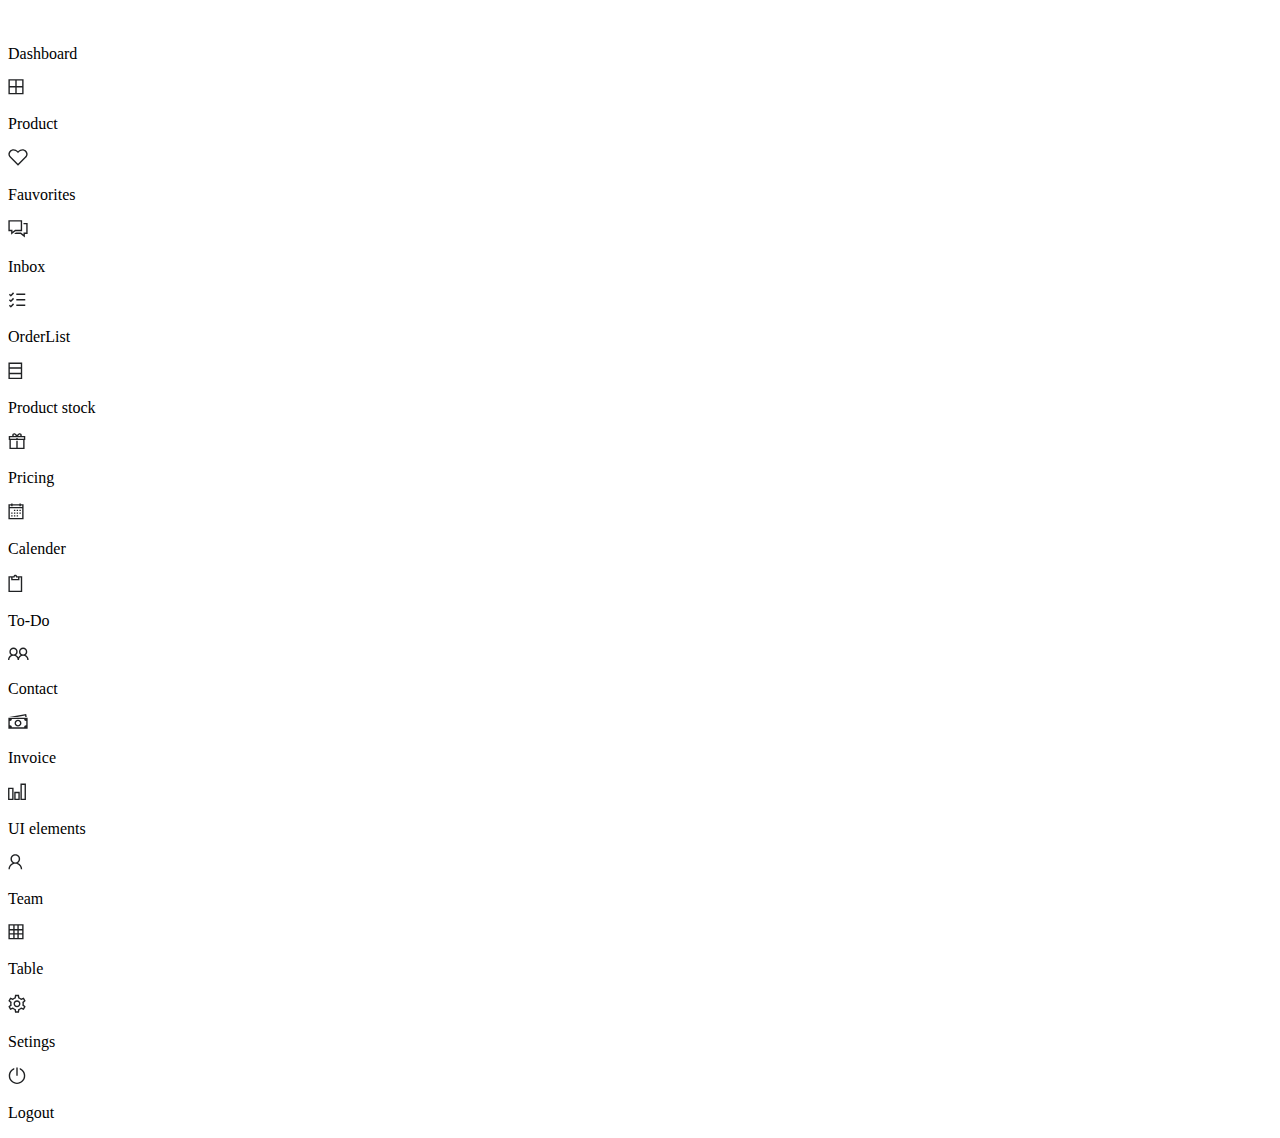
<file: index.html>
<!DOCTYPE html>
<html lang="es">
<head>
    <meta charset="UTF-8">
    <meta name="viewport" content="width=device-width, initial-scale=1.0">
    <title>Byway</title>
    <link rel="stylesheet" href="style.css">
</head>
<body>
    <header>
        <div>
            
        </div>
    </header>
    <main>
        <div>
            <div>
                <img src="dashboard.svg" alt="">
                <p>Dashboard</p>
            </div>
            <div>
                <img src="product.svg" alt="">
                <p>Product</p>
            </div>
            <div>
                <img src="favorites.svg" alt="">
                <p>Fauvorites</p>
            </div>
            <div>
                <img src="inbox.svg" alt="">
                <p>Inbox</p>
            </div>
            <div>
                <img src="orderList.svg" alt="">
                <p>OrderList</p>
            </div>
            <div>
                <img src="productStock.svg" alt="">
                <p>Product stock</p>
            </div>
            <div>
                <img src="pricing.svg" alt="">
                <p>Pricing</p>
            </div>
            <div>
                <img src="calender.svg" alt="">
                <p>Calender</p>
            </div>
            <div>
                <img src="to_do.svg" alt="">
                <p>To-Do</p>
            </div>
            <div>
                <img src="contact.svg" alt="">
                <p>Contact</p>
            </div>
            <div>
                <img src="inVoice.svg" alt="">
                <p>Invoice</p>
            </div>
            <div>
                <img src="ui_elements.svg" alt="">
                <p>UI elements</p>
            </div>
            <div>
                <img src="team.svg" alt="">
                <p>Team</p>
            </div>
            <div>
                <img src="table.svg" alt="">
                <p>Table</p>
            </div>
            <div>
                <img src="setings.svg" alt="">
                <p>Setings</p>
            </div>
            <div>
                <img src="log_out.svg" alt="">
                <p>Logout</p>
            </div>
        </div>
    </main>
    <footer></footer>
</body>
</html>
</file>
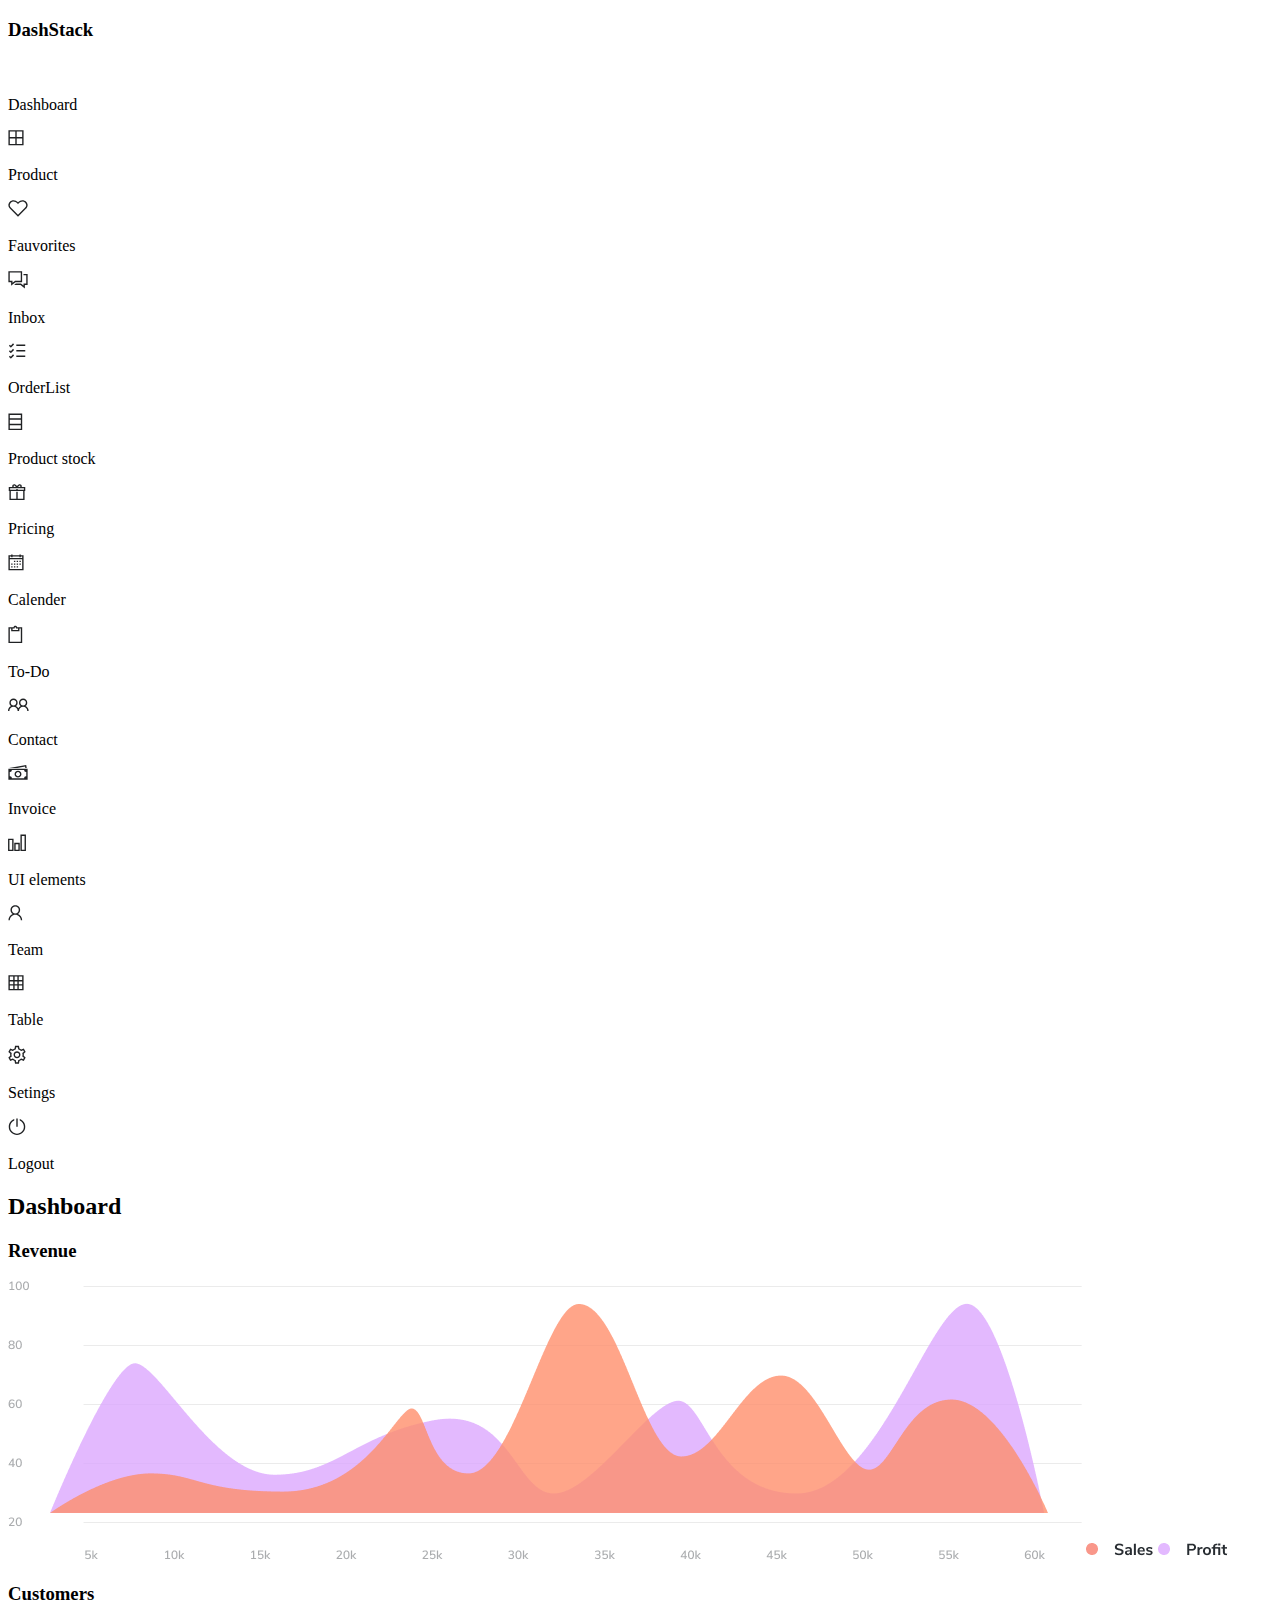
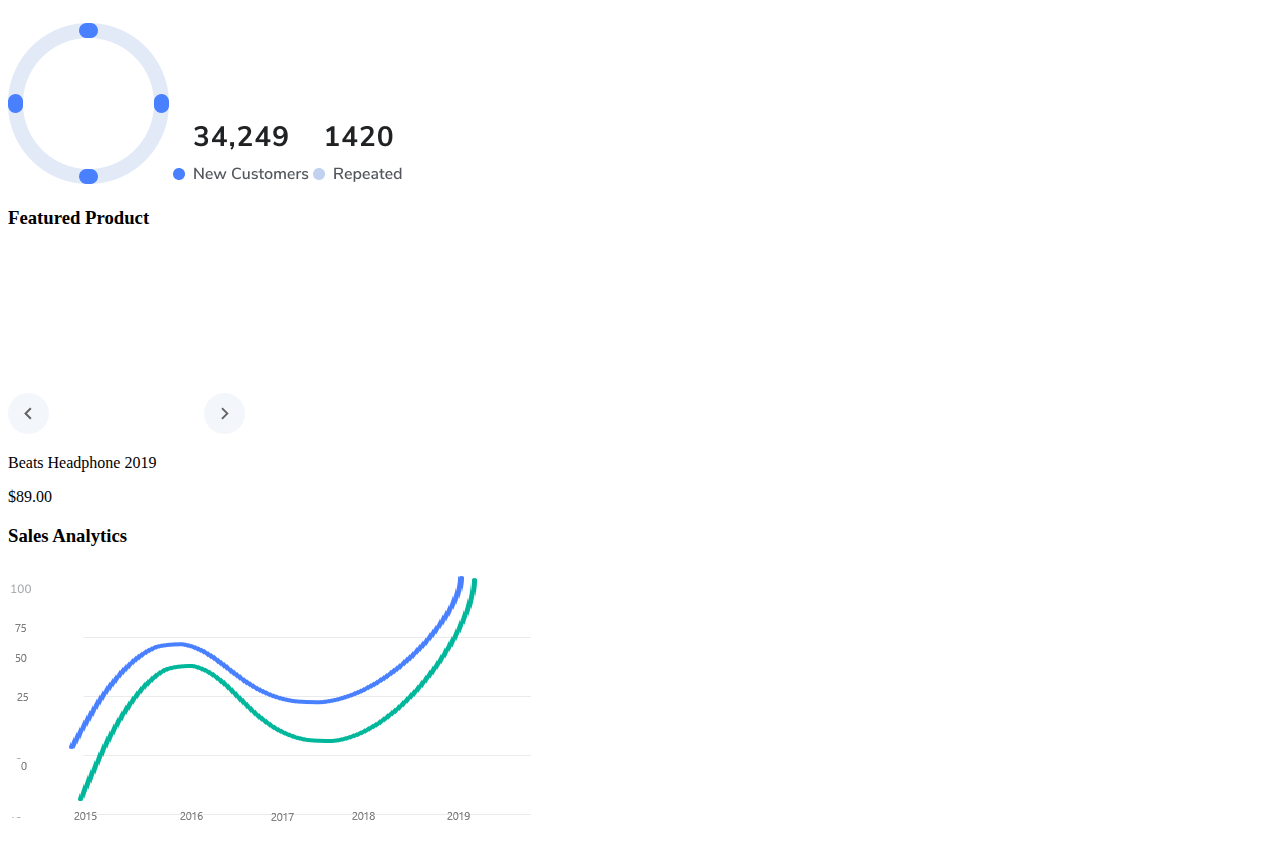
<file: index2.html>
<!DOCTYPE html>
<html lang="es">
<head>
    <meta charset="UTF-8">
    <meta name="viewport" content="width=device-width, initial-scale=1.0">
    <title>Byway</title>
    <link rel="stylesheet" href="style.css">
</head>
<body>
    <header>
        <div>
            <h3>DashStack</h3>
        </div>
    </header>
    <main>
        <div>
            <div>
                <img src="dashboard.svg" alt="">
                <p>Dashboard</p>
            </div>
            <div>
                <img src="product.svg" alt="">
                <p>Product</p>
            </div>
            <div>
                <img src="favorites.svg" alt="">
                <p>Fauvorites</p>
            </div>
            <div>
                <img src="inbox.svg" alt="">
                <p>Inbox</p>
            </div>
            <div>
                <img src="orderList.svg" alt="">
                <p>OrderList</p>
            </div>
            <div>
                <img src="productStock.svg" alt="">
                <p>Product stock</p>
            </div>
            <div>
                <img src="pricing.svg" alt="">
                <p>Pricing</p>
            </div>
            <div>
                <img src="calender.svg" alt="">
                <p>Calender</p>
            </div>
            <div>
                <img src="to_do.svg" alt="">
                <p>To-Do</p>
            </div>
            <div>
                <img src="contact.svg" alt="">
                <p>Contact</p>
            </div>
            <div>
                <img src="inVoice.svg" alt="">
                <p>Invoice</p>
            </div>
            <div>
                <img src="ui_elements.svg" alt="">
                <p>UI elements</p>
            </div>
            <div>
                <img src="team.svg" alt="">
                <p>Team</p>
            </div>
            <div>
                <img src="table.svg" alt="">
                <p>Table</p>
            </div>
            <div>
                <img src="setings.svg" alt="">
                <p>Setings</p>
            </div>
            <div>
                <img src="log_out.svg" alt="">
                <p>Logout</p>
            </div>
        </div>
        <h2>Dashboard</h2>
        <div>
            <h3>Revenue</h3>
            <img src="Tabla2.png">
            <img src="Sales.png">
            <img src="Profit.png">
        </div>
        <div>
            <h3>Customers</h3>
            <img src="graficored.png">
            <img src="NewCustomers.png">
            <img src="Repeated.png">
        </div>
        <div>
            <h3>Featured Product</h3>
            <img src="flechaiz.png">
            <img src="centro.png">
            <img src="flechder.png">
            <p>Beats Headphone 2019</p>
            <p>$89.00</p>
        </div>
        <div>
            <h3>Sales Analytics</h3>
            <img src="tablalin.png">
        </div>
    </main>
    <footer></footer>
</body>
</html>
</file>
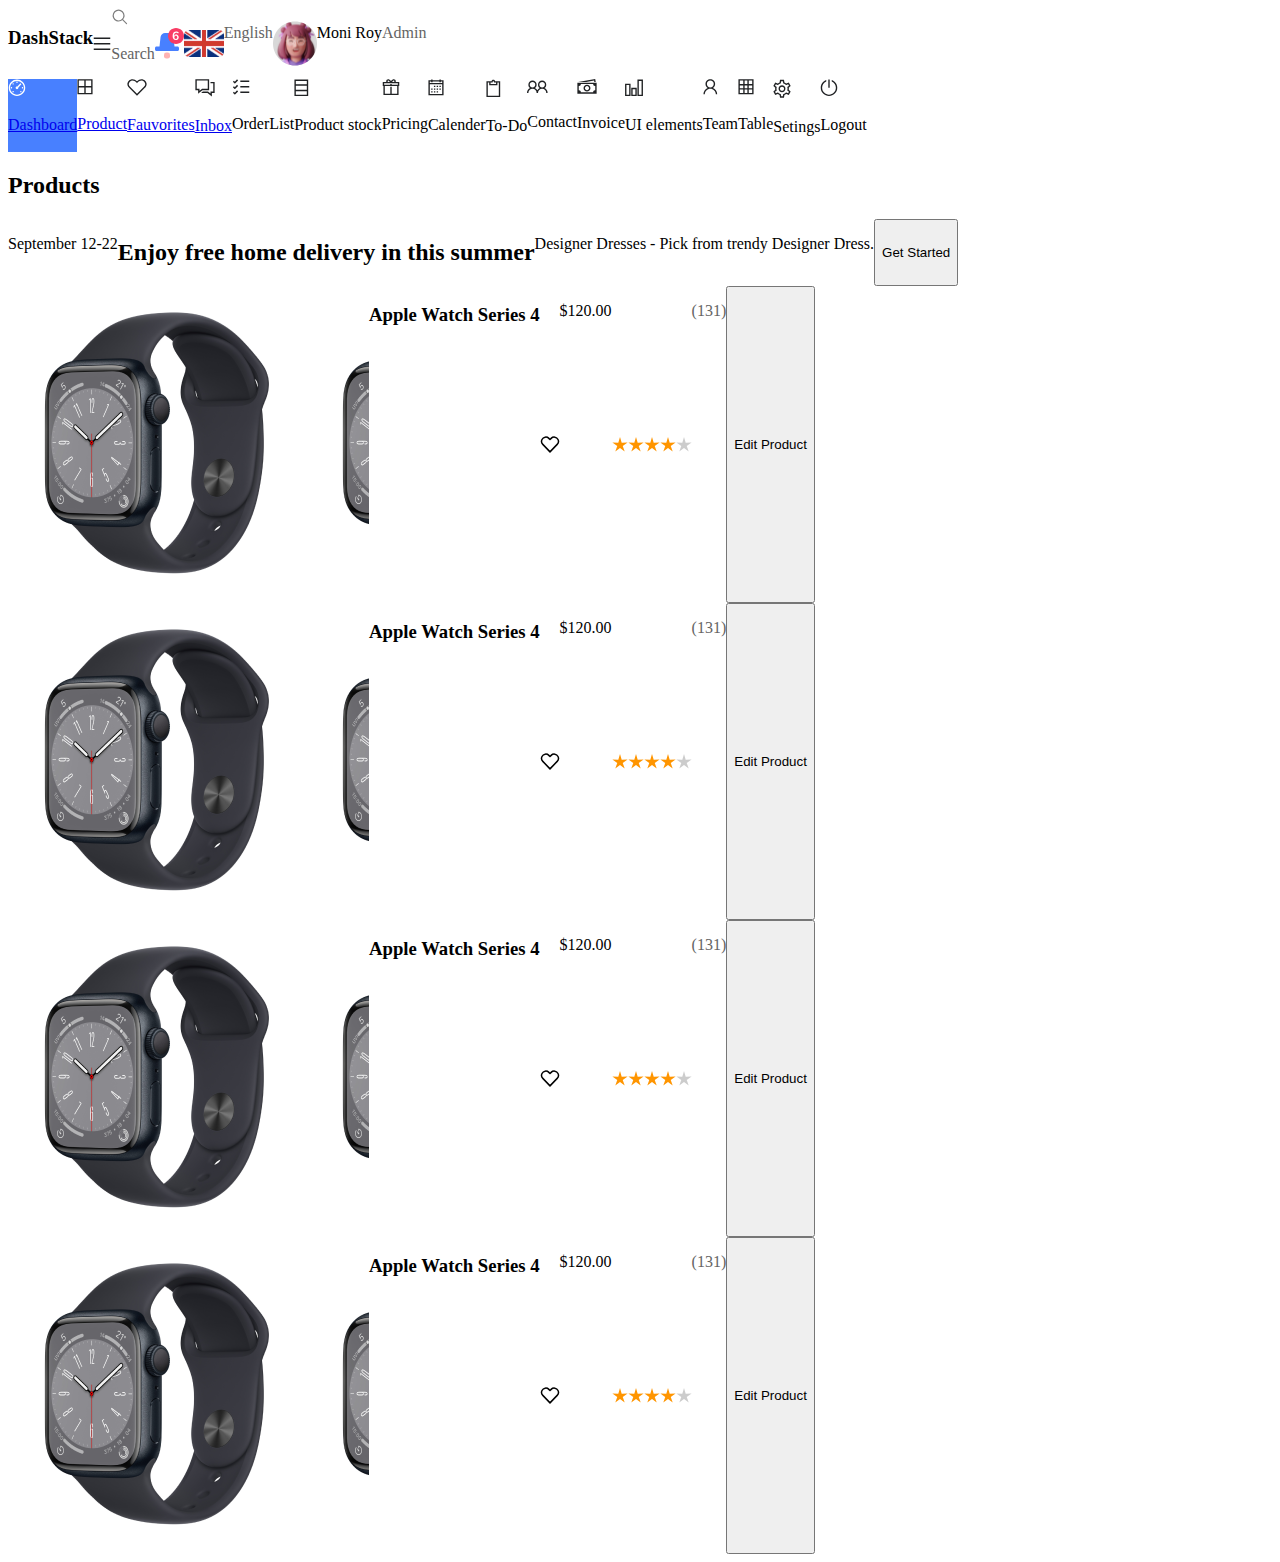
<file: index3.html>
<!DOCTYPE html>
<html lang="es">
<head>
    <meta charset="UTF-8">
    <meta name="viewport" content="width=device-width, initial-scale=1.0">
    <title>Byway</title>
    <link rel="stylesheet" href="style.css">
</head>
<body>
    <header>
        <div class="flex">
            <h3>DashStack</h3>
            <img src="bars-solid.svg" alt="">
            <div>
                <img src="search.svg" alt="">
                <p class="colorGris">Search</p>
            </div>
            <img src="bell.svg" alt="">
            <img src="Flag.svg" alt="">
            <p class="colorGris">English</p>
            <img src="perfil.svg" alt="">
            <p>Moni Roy</p>
            <p class="colorGris">Admin</p>
        </div>
    </header>
    <main>
         <div class="flex">
            <div class="dashboard">
                <img src="dashboard.svg" alt="">
                <p> <a class="link" href="index.html">Dashboard</a></p>
            </div>
            <div>
                <img src="product.svg" alt="">
                <p><a class="pagActual" href="#">Product</a></p>
            </div>
            <div>
                <img src="favorites.svg" alt="">
                <p><a class="link" href="index4.html">Fauvorites</a></p>
            </div>
            <div>
                <img src="inbox.svg" alt="">
                <p><a class="link" href="index5.html">Inbox</a></p>
            </div>
            <div>
                <img src="orderList.svg" alt="">
                <p>OrderList</p>
            </div>
            <div>
                <img src="productStock.svg" alt="">
                <p>Product stock</p>
            </div>
            <div>
                <img src="pricing.svg" alt="">
                <p>Pricing</p>
            </div>
            <div>
                <img src="calender.svg" alt="">
                <p>Calender</p>
            </div>
            <div>
                <img src="to_do.svg" alt="">
                <p>To-Do</p>
            </div>
            <div>
                <img src="contact.svg" alt="">
                <p>Contact</p>
            </div>
            <div>
                <img src="inVoice.svg" alt="">
                <p>Invoice</p>
            </div>
            <div>
                <img src="ui_elements.svg" alt="">
                <p>UI elements</p>
            </div>
            <div>
                <img src="team.svg" alt="">
                <p>Team</p>
            </div>
            <div>
                <img src="table.svg" alt="">
                <p>Table</p>
            </div>
            <div>
                <img src="setings.svg" alt="">
                <p>Setings</p>
            </div>
            <div>
                <img src="log_out.svg" alt="">
                <p>Logout</p>
            </div>
        </div>
        <h2 class="flex">Products</h2>
        <div class="flex imagenFondo">
            <p>September 12-22</p>
            <h2>Enjoy free home delivery in this summer</h2>
            <p>Designer Dresses - Pick from trendy Designer Dress.</p>
            <button id="fondoNaranja">Get Started</button>
        </div>
        <div class="flex">
            <img src="applewatch.png" alt="">
            <h3>Apple Watch Series 4</h3>
            <img src="love-it.svg" alt="">
            <p class="colorAzul">$120.00</p>
            <img src="Star.svg" alt="">
            <img src="Star.svg" alt="">
            <img src="Star.svg" alt="">
            <img src="Star.svg" alt="">
            <img src="Gray Star.svg" alt="">
            <p class="colorGris">(131)</p>
            <button class="fondoGris">Edit Product</button>
        </div>
        <div class="flex">
            <img src="applewatch.png" alt="">
            <h3>Apple Watch Series 4</h3>
            <img src="love-it.svg" alt="">
            <p class="colorAzul">$120.00</p>
            <img src="Star.svg" alt="">
            <img src="Star.svg" alt="">
            <img src="Star.svg" alt="">
            <img src="Star.svg" alt="">
            <img src="Gray Star.svg" alt="">
            <p class="colorGris">(131)</p>
            <button class="fondoGris">Edit Product</button>
        </div>
        <div class="flex">
            <img src="applewatch.png" alt="">
            <h3>Apple Watch Series 4</h3>
            <img src="love-it.svg" alt="">
            <p class="colorAzul">$120.00</p>
            <img src="Star.svg" alt="">
            <img src="Star.svg" alt="">
            <img src="Star.svg" alt="">
            <img src="Star.svg" alt="">
            <img src="Gray Star.svg" alt="">
            <p class="colorGris">(131)</p>
            <button class="fondoGris">Edit Product</button>
        </div>
        <div class="flex">
            <img src="applewatch.png" alt="">
            <h3>Apple Watch Series 4</h3>
            <img src="love-it.svg" alt="">
            <p class="colorAzul">$120.00</p>
            <img src="Star.svg" alt="">
            <img src="Star.svg" alt="">
            <img src="Star.svg" alt="">
            <img src="Star.svg" alt="">
            <img src="Gray Star.svg" alt="">
            <p class="colorGris">(131)</p>
            <button class="fondoGris">Edit Product</button>
        </div>
    </main>
    <footer></footer>
</body>
</html>
</file>
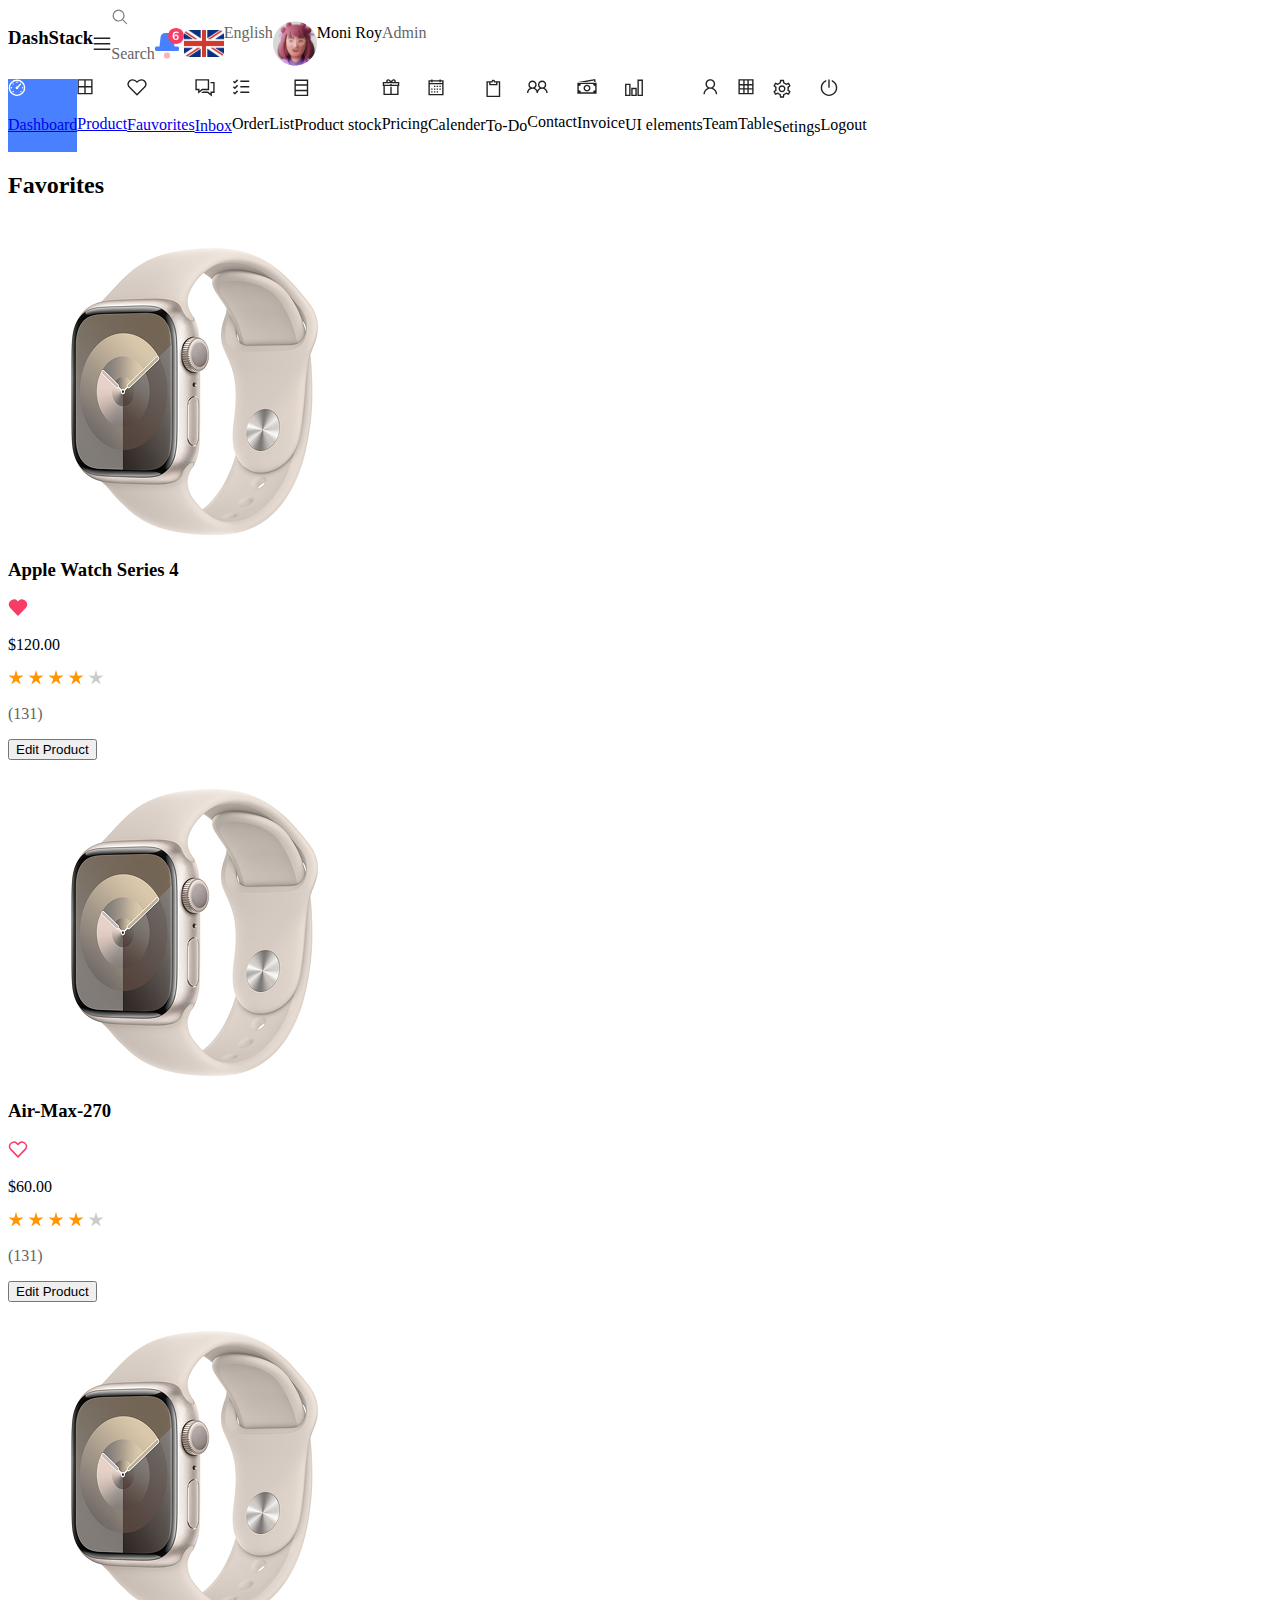
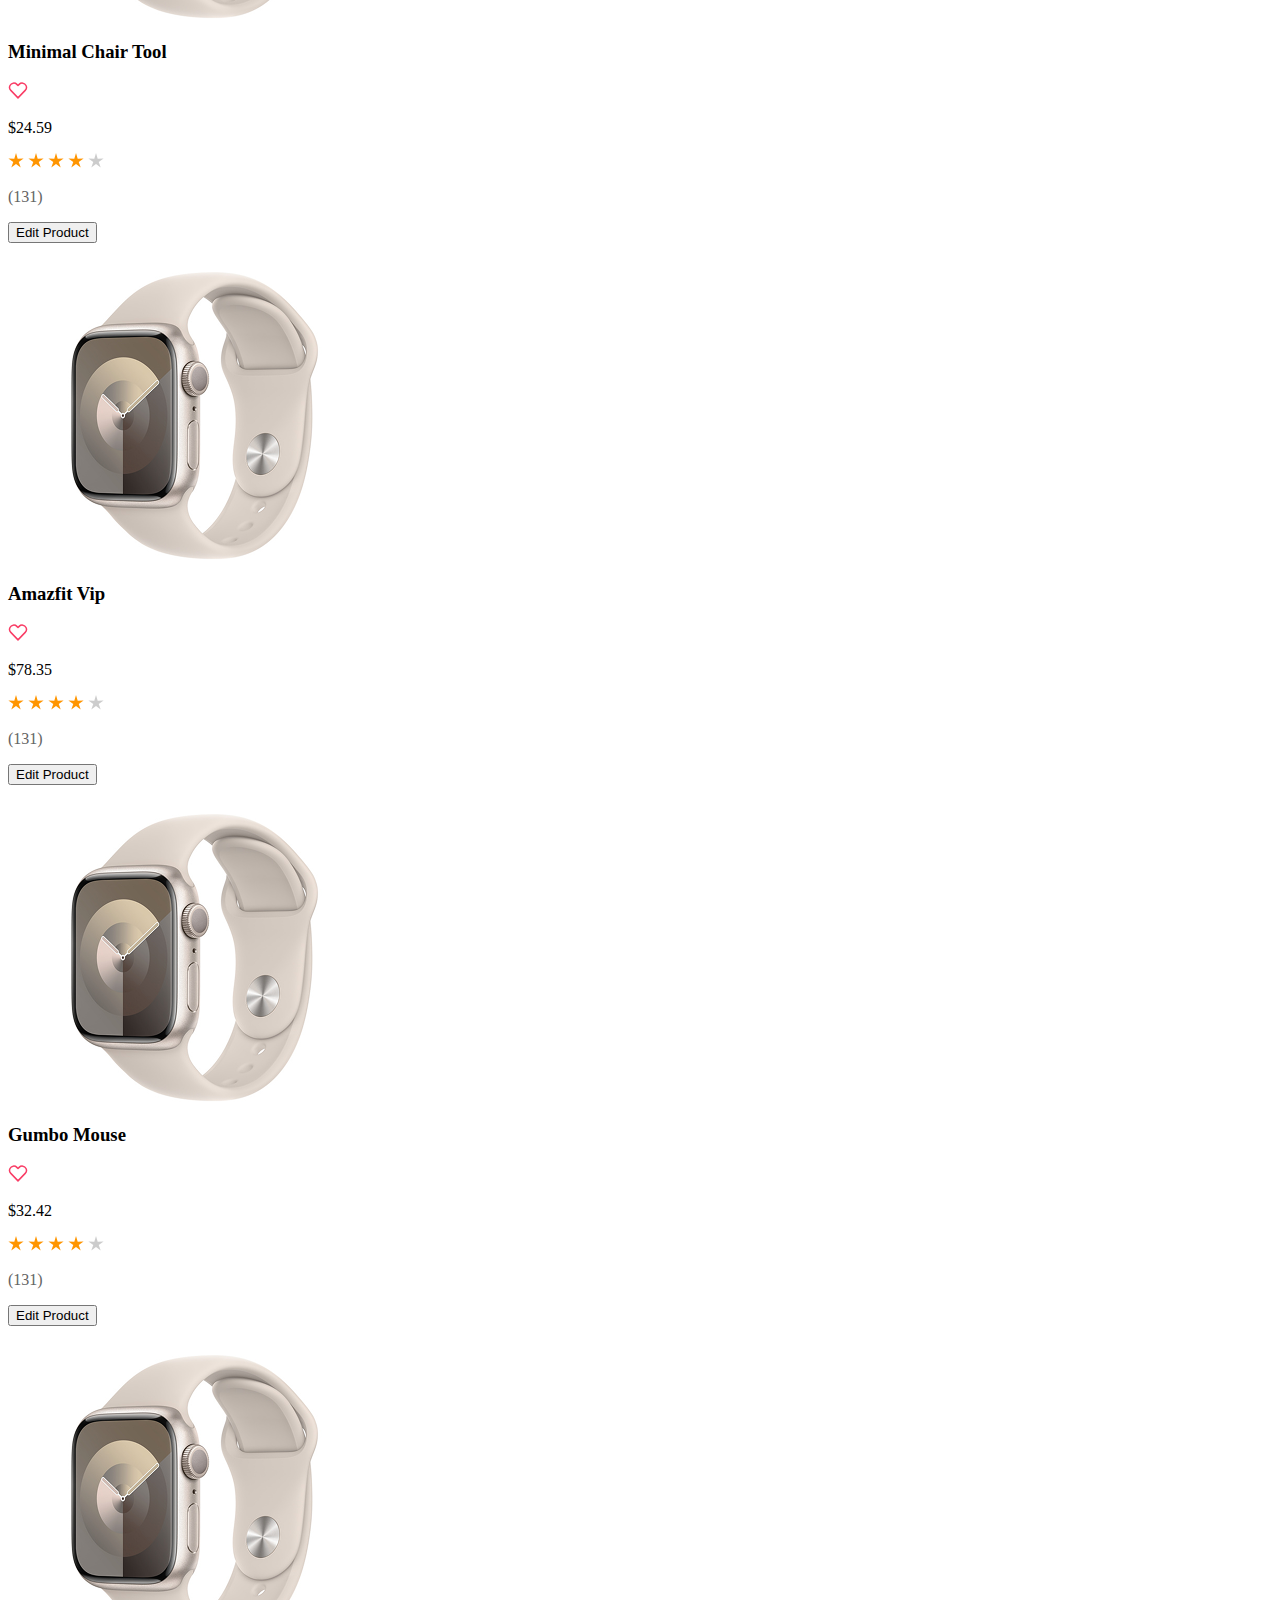
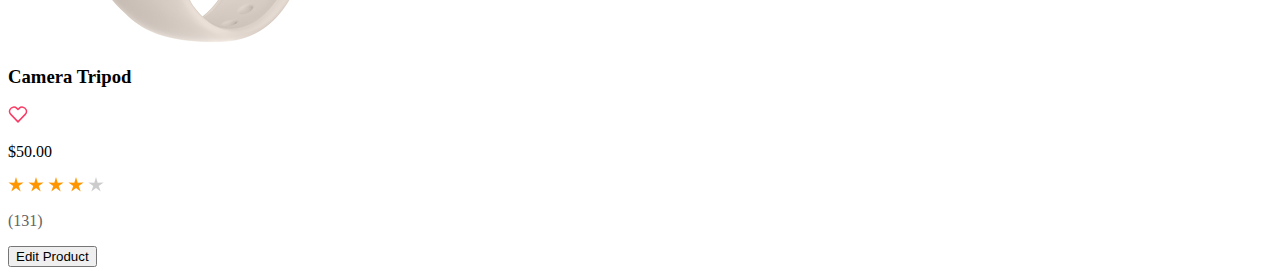
<file: index4.html>
<!DOCTYPE html>
<html lang="es">
<head>
    <meta charset="UTF-8">
    <meta name="viewport" content="width=device-width, initial-scale=1.0">
    <title>Byway</title>
    <link rel="stylesheet" href="style.css">
</head>
<body>
    <header>
        <div class="flex">
            <h3>DashStack</h3>
            <img src="bars-solid.svg" alt="">
            <div>
                <img src="search.svg" alt="">
                <p class="colorGris">Search</p>
            </div>
            <img src="bell.svg" alt="">
            <img src="Flag.svg" alt="">
            <p class="colorGris">English</p>
            <img src="perfil.svg" alt="">
            <p>Moni Roy</p>
            <p class="colorGris">Admin</p>
        </div>
    </header>
    <main>
        <div class="flex">
            <div class="dashboard">
                <img src="dashboard.svg" alt="">
                <p> <a class="link" href="index.html">Dashboard</a></p>
            </div>
            <div>
                <img src="product.svg" alt="">
                <p><a class="link" href="index3.html">Product</a></p>
            </div>
            <div>
                <img src="favorites.svg" alt="">
                <p><a class="pagActual" href="#">Fauvorites</a></p>
            </div>
            <div>
                <img src="inbox.svg" alt="">
                <p><a class="link" href="index5.html">Inbox</a></p>
            </div>
            <div>
                <img src="orderList.svg" alt="">
                <p>OrderList</p>
            </div>
            <div>
                <img src="productStock.svg" alt="">
                <p>Product stock</p>
            </div>
            <div>
                <img src="pricing.svg" alt="">
                <p>Pricing</p>
            </div>
            <div>
                <img src="calender.svg" alt="">
                <p>Calender</p>
            </div>
            <div>
                <img src="to_do.svg" alt="">
                <p>To-Do</p>
            </div>
            <div>
                <img src="contact.svg" alt="">
                <p>Contact</p>
            </div>
            <div>
                <img src="inVoice.svg" alt="">
                <p>Invoice</p>
            </div>
            <div>
                <img src="ui_elements.svg" alt="">
                <p>UI elements</p>
            </div>
            <div>
                <img src="team.svg" alt="">
                <p>Team</p>
            </div>
            <div>
                <img src="table.svg" alt="">
                <p>Table</p>
            </div>
            <div>
                <img src="setings.svg" alt="">
                <p>Setings</p>
            </div>
            <div>
                <img src="log_out.svg" alt="">
                <p>Logout</p>
            </div>
        </div>
        <h2>Favorites</h2>
        <div>
            <img src="relojb.png" alt="">
            <h3>Apple Watch Series 4</h3>
            <img src="love-it_full.svg" alt="">
            <p class="colorAzul">$120.00</p>
            <img src="Star.svg" alt="">
            <img src="Star.svg" alt="">
            <img src="Star.svg" alt="">
            <img src="Star.svg" alt="">
            <img src="Gray Star.svg" alt="">
            <p class="colorGris">(131)</p>
            <button class="fondoGris">Edit Product</button>
        </div>
        <div>
            <img src="relojb.png" alt="">
            <h3>Air-Max-270</h3>
            <img src="love-it_pink.svg" alt="">
            <p class="colorAzul">$60.00</p>
            <img src="Star.svg" alt="">
            <img src="Star.svg" alt="">
            <img src="Star.svg" alt="">
            <img src="Star.svg" alt="">
            <img src="Gray Star.svg" alt="">
            <p class="colorGris">(131)</p>
            <button class="fondoGris">Edit Product</button>
        </div>
        <div>
            <img src="relojb.png" alt="">
            <h3>Minimal Chair Tool</h3>
            <img src="love-it_pink.svg" alt="">
            <p class="colorAzul">$24.59</p>
            <img src="Star.svg" alt="">
            <img src="Star.svg" alt="">
            <img src="Star.svg" alt="">
            <img src="Star.svg" alt="">
            <img src="Gray Star.svg" alt="">
            <p class="colorGris">(131)</p>
            <button class="fondoGris">Edit Product</button>
        </div>
        <div>
            <img src="relojb.png" alt="">
            <h3>Amazfit Vip</h3>
            <img src="love-it_pink.svg" alt="">
            <p class="colorAzul">$78.35</p>
            <img src="Star.svg" alt="">
            <img src="Star.svg" alt="">
            <img src="Star.svg" alt="">
            <img src="Star.svg" alt="">
            <img src="Gray Star.svg" alt="">
            <p class="colorGris">(131)</p>
            <button class="fondoGris">Edit Product</button>
        </div>
        <div>
            <img src="relojb.png" alt="">
            <h3>Gumbo Mouse</h3>
            <img src="love-it_pink.svg" alt="">
            <p class="colorAzul">$32.42</p>
            <img src="Star.svg" alt="">
            <img src="Star.svg" alt="">
            <img src="Star.svg" alt="">
            <img src="Star.svg" alt="">
            <img src="Gray Star.svg" alt="">
            <p class="colorGris">(131)</p>
            <button class="fondoGris">Edit Product</button>
        </div>
        <div>
            <img src="relojb.png" alt="">
            <h3>Camera Tripod</h3>
            <img src="love-it_pink.svg" alt="">
            <p class="colorAzul">$50.00</p>
            <img src="Star.svg" alt="">
            <img src="Star.svg" alt="">
            <img src="Star.svg" alt="">
            <img src="Star.svg" alt="">
            <img src="Gray Star.svg" alt="">
            <p class="colorGris">(131)</p>
            <button class="fondoGris">Edit Product</button>
        </div>
    </main>
    <footer></footer>
</body>
</html>
</file>
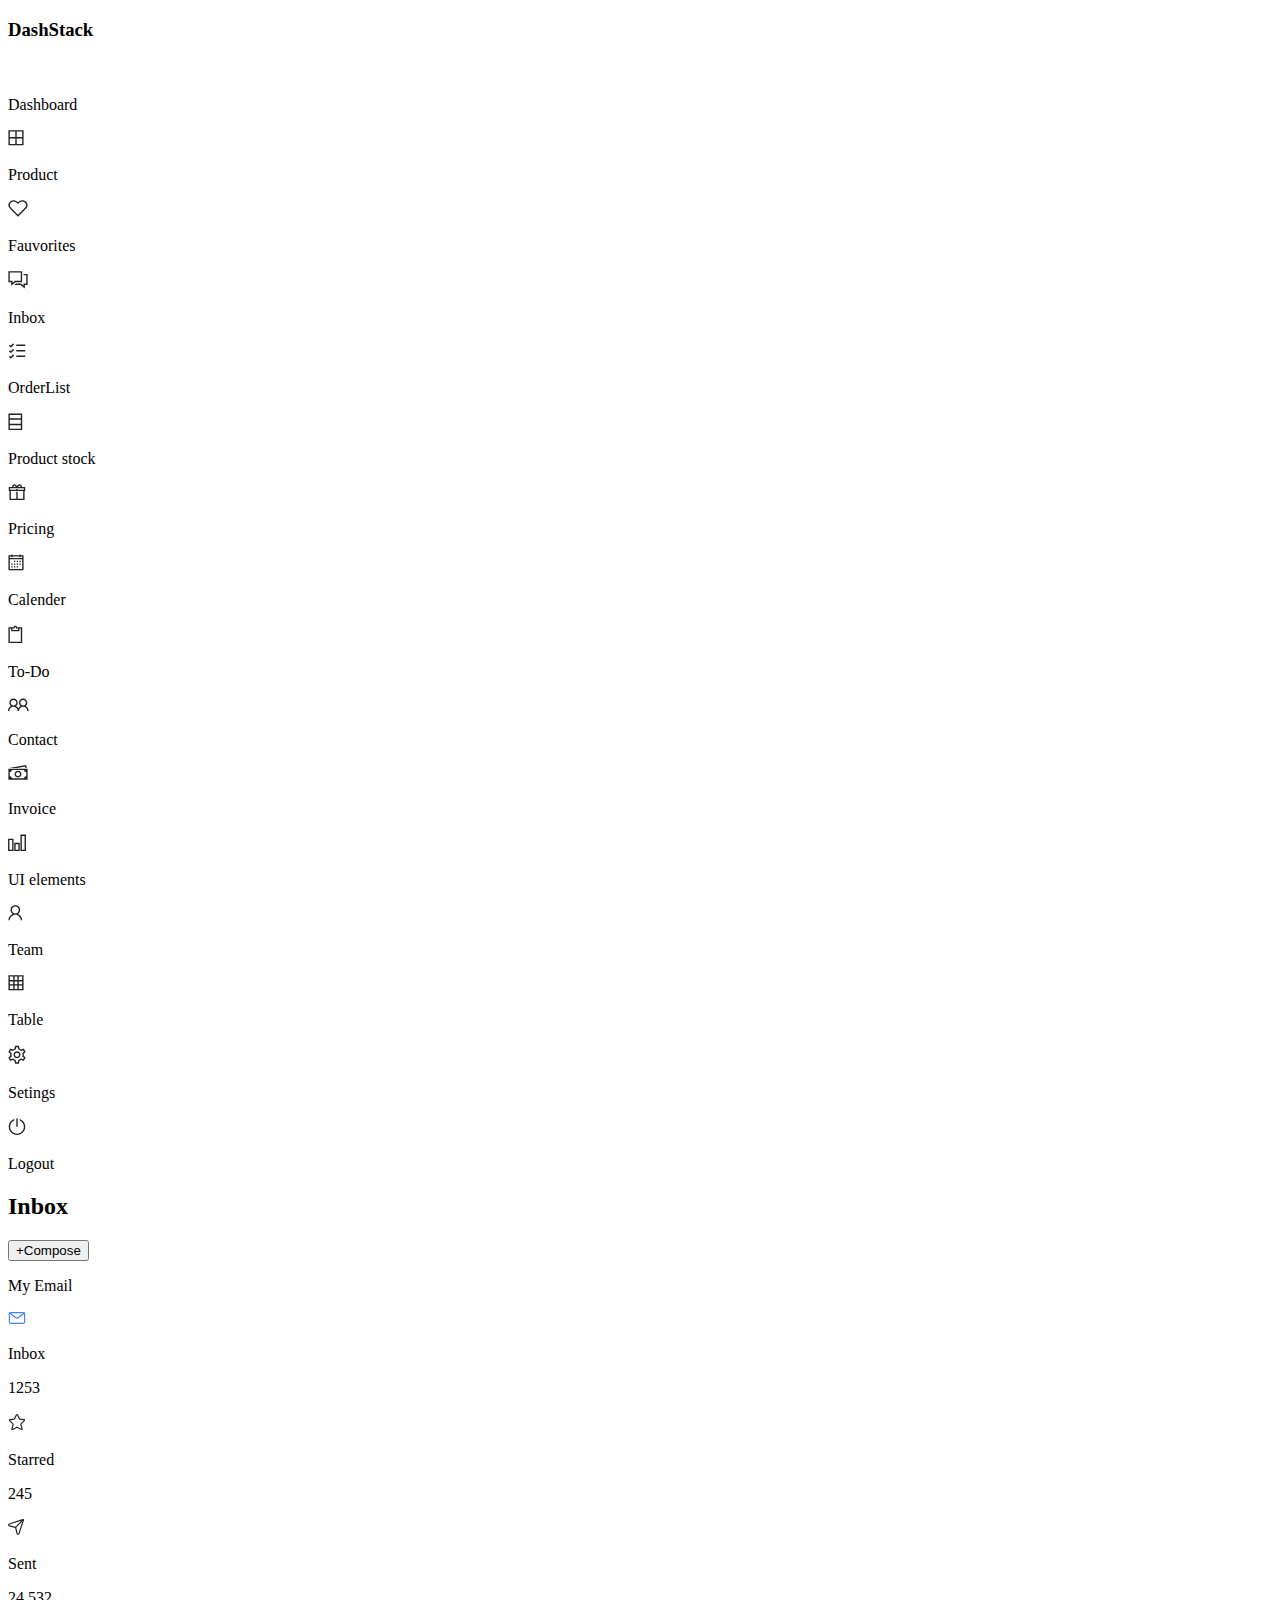
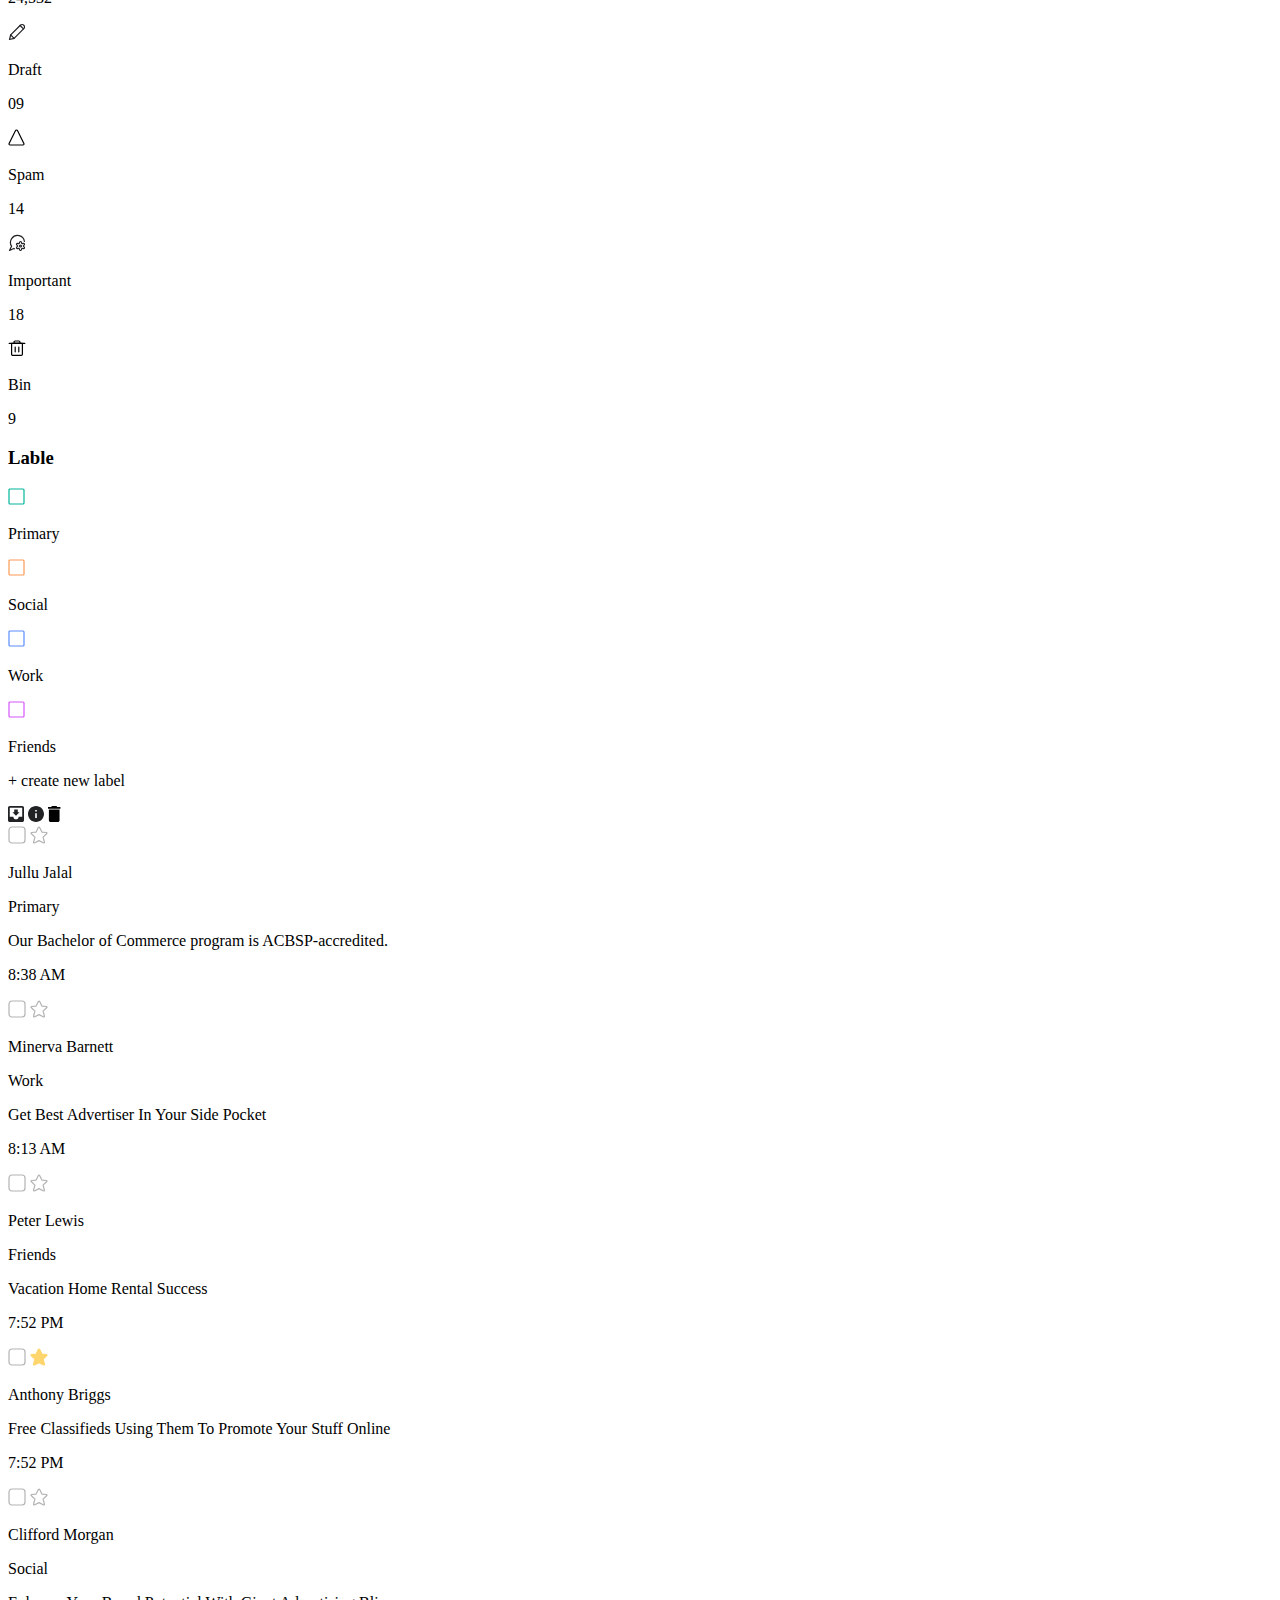
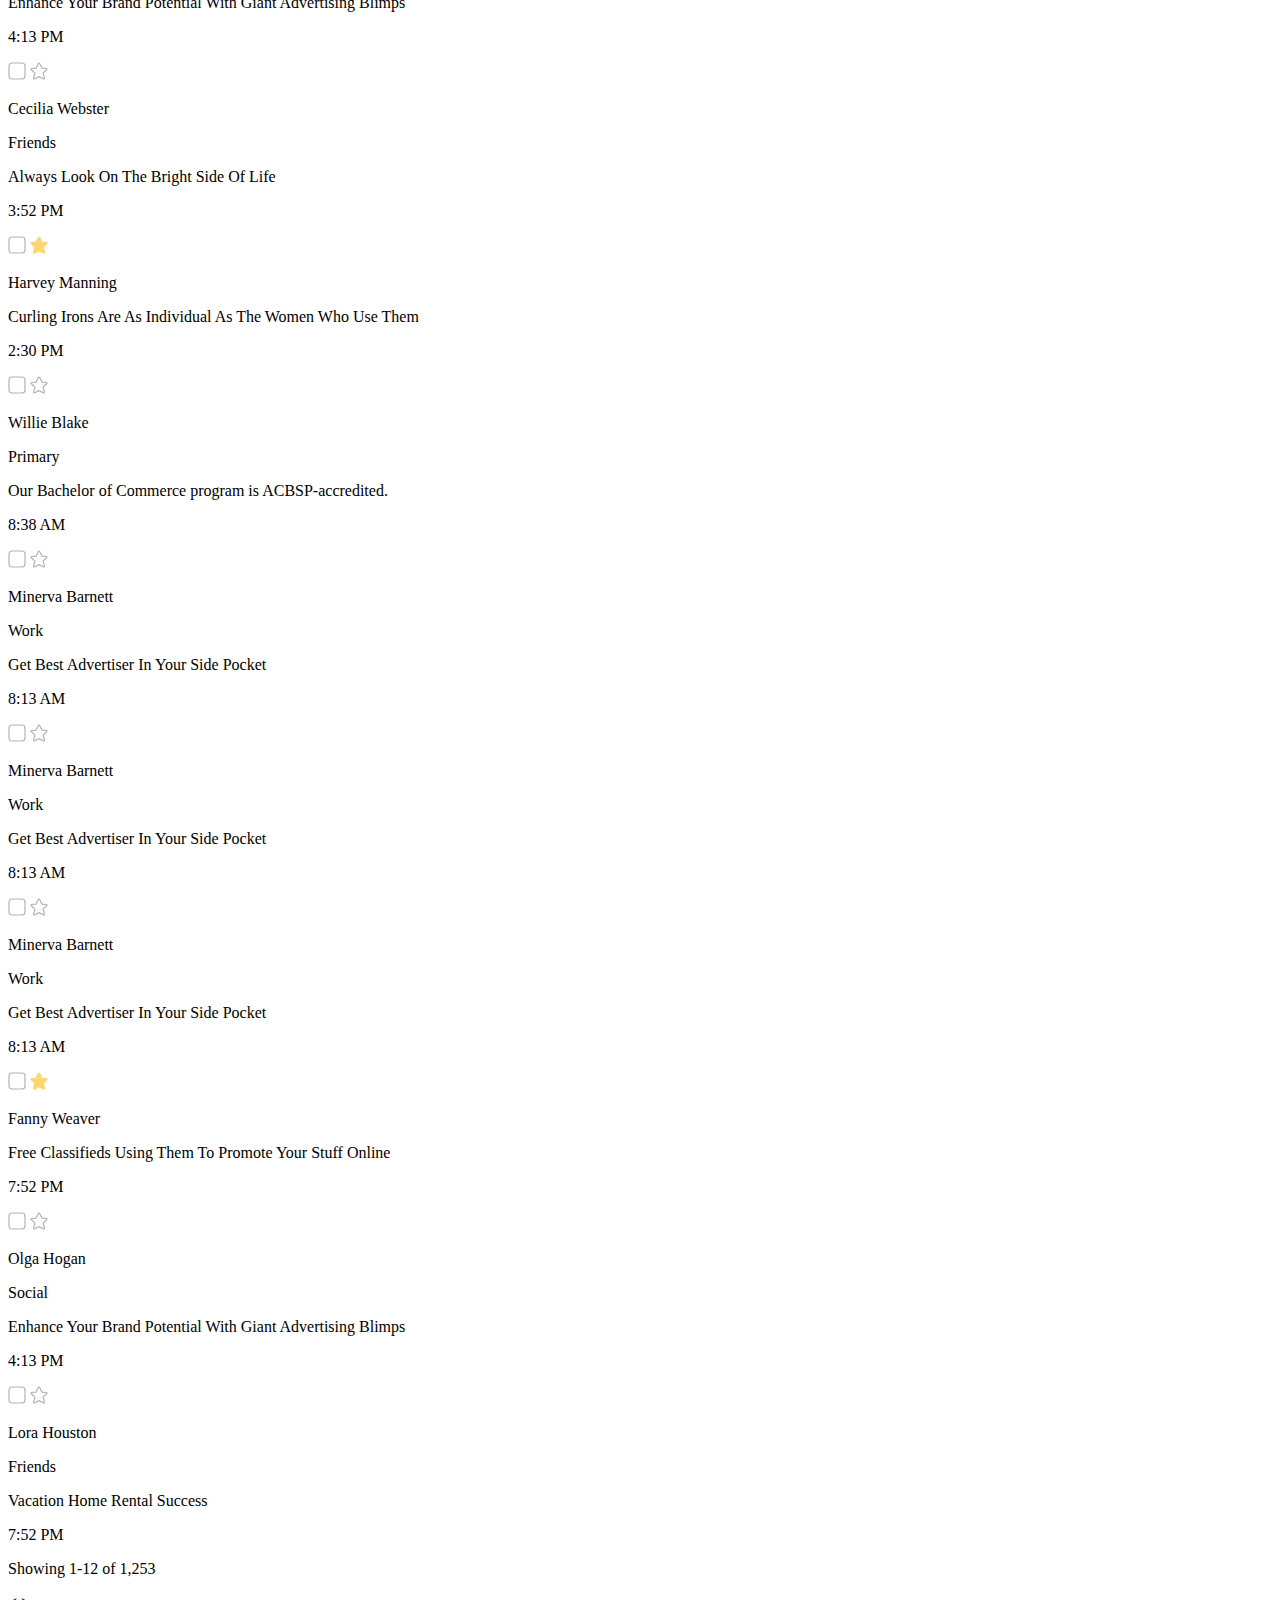
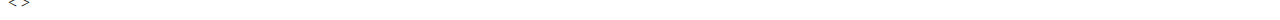
<file: index5.html>
<!DOCTYPE html>
<html lang="es">
<head>
    <meta charset="UTF-8">
    <meta name="viewport" content="width=device-width, initial-scale=1.0">
    <title>Byway</title>
    <link rel="stylesheet" href="style.css">
</head>
<body>
    <header>
        <div>
            <h3>DashStack</h3>
        </div>
    </header>
    <main>
        <div>
            <div>
                <img src="dashboard.svg" alt="">
                <p>Dashboard</p>
            </div>
            <div>
                <img src="product.svg" alt="">
                <p>Product</p>
            </div>
            <div>
                <img src="favorites.svg" alt="">
                <p>Fauvorites</p>
            </div>
            <div>
                <img src="inbox.svg" alt="">
                <p>Inbox</p>
            </div>
            <div>
                <img src="orderList.svg" alt="">
                <p>OrderList</p>
            </div>
            <div>
                <img src="productStock.svg" alt="">
                <p>Product stock</p>
            </div>
            <div>
                <img src="pricing.svg" alt="">
                <p>Pricing</p>
            </div>
            <div>
                <img src="calender.svg" alt="">
                <p>Calender</p>
            </div>
            <div>
                <img src="to_do.svg" alt="">
                <p>To-Do</p>
            </div>
            <div>
                <img src="contact.svg" alt="">
                <p>Contact</p>
            </div>
            <div>
                <img src="inVoice.svg" alt="">
                <p>Invoice</p>
            </div>
            <div>
                <img src="ui_elements.svg" alt="">
                <p>UI elements</p>
            </div>
            <div>
                <img src="team.svg" alt="">
                <p>Team</p>
            </div>
            <div>
                <img src="table.svg" alt="">
                <p>Table</p>
            </div>
            <div>
                <img src="setings.svg" alt="">
                <p>Setings</p>
            </div>
            <div>
                <img src="log_out.svg" alt="">
                <p>Logout</p>
            </div>
        </div>
        <h2>Inbox</h2>
        <div>
            <button>+Compose</button>
            <p>My Email</p>
            <img src="email-action-unread.svg" alt="">
            <p>Inbox</p>
            <p>1253</p>
            <img src="rating-star.svg" alt="">
            <p>Starred</p>
            <p>245</p>
            <img src="send-email-1.svg" alt="">
            <p>Sent</p>
            <p>24,532</p>
            <img src="pencil.svg" alt="">
            <p>Draft</p>
            <p>09</p>
            <img src="Path.svg" alt="">
            <p>Spam</p>
            <p>14</p>
            <img src="messages-bubble-settings.svg" alt="">
            <p>Important</p>
            <p>18</p>
            <img src="bin.svg" alt="">
            <p>Bin</p>
            <p>9</p>
            <h3>Lable</h3>
            <img src="primary.svg" alt="">
            <p>Primary</p>
            <img src="social.svg" alt="">
            <p>Social</p>
            <img src="work.svg" alt="">
            <p>Work</p>
            <img src="friends.svg" alt="">
            <p>Friends</p>
            <p>+ create new label</p>
        </div>
        <div>
            <img src="archivo.svg" alt="">
            <img src="i.svg" alt="">
            <img src="papelera.svg" alt="">
            
            <div>
                <img src="Check Box.svg" alt="">
                <img src="fav_vacio.svg" alt="">
                <p>Jullu Jalal</p>
                <p>Primary</p>
                <p>Our Bachelor of Commerce program is ACBSP-accredited.</p>
                <p>8:38 AM</p>
            </div>
            <div>
                <img src="Check Box.svg" alt="">
                <img src="fav_vacio.svg" alt="">
                <p>Minerva Barnett</p>
                <p>Work</p>
                <p>Get Best Advertiser In Your Side Pocket</p>
                <p>8:13 AM</p>
            </div>
            <div>
                <img src="Check Box.svg" alt="">
                <img src="fav_vacio.svg" alt="">
                <p>Peter Lewis</p>
                <p>Friends</p>
                <p>Vacation Home Rental Success</p>
                <p>7:52 PM</p>
            </div>
            <div>
                <img src="Check Box.svg" alt="">
                <img src="fav.svg" alt="">
                <p>Anthony Briggs</p>
                <p>Free Classifieds Using Them To Promote Your Stuff Online</p>
                <p>7:52 PM</p>
            </div>
            <div>
                <img src="Check Box.svg" alt="">
                <img src="fav_vacio.svg" alt="">
                <p>Clifford Morgan</p>
                <p>Social</p>
                <p>Enhance Your Brand Potential With Giant Advertising Blimps</p>
                <p>4:13 PM</p>
            </div>
            <div>
                <img src="Check Box.svg" alt="">
                <img src="fav_vacio.svg" alt="">
                <p>Cecilia Webster</p>
                <p>Friends</p>
                <p>Always Look On The Bright Side Of Life</p>
                <p>3:52 PM</p>
            </div>
            <div>
                <img src="Check Box.svg" alt="">
                <img src="fav.svg" alt="">
                <p>Harvey Manning</p>
                <p>Curling Irons Are As Individual As The Women Who Use Them</p>
                <p>2:30 PM</p>
            </div>
            <div>
                <img src="Check Box.svg" alt="">
                <img src="fav_vacio.svg" alt="">
                <p>Willie Blake</p>
                <p>Primary</p>
                <p>Our Bachelor of Commerce program is ACBSP-accredited.</p>
                <p>8:38 AM</p>
            </div>
            <div>
                <img src="Check Box.svg" alt="">
                <img src="fav_vacio.svg" alt="">
                <p>Minerva Barnett</p>
                <p>Work</p>
                <p>Get Best Advertiser In Your Side Pocket</p>
                <p>8:13 AM</p>
            </div>
            <div>
                <img src="Check Box.svg" alt="">
                <img src="fav_vacio.svg" alt="">
                <p>Minerva Barnett</p>
                <p>Work</p>
                <p>Get Best Advertiser In Your Side Pocket</p>
                <p>8:13 AM</p>
            </div>
            <div>
                <img src="Check Box.svg" alt="">
                <img src="fav_vacio.svg" alt="">
                <p>Minerva Barnett</p>
                <p>Work</p>
                <p>Get Best Advertiser In Your Side Pocket</p>
                <p>8:13 AM</p>
            </div>
            <div>
                <img src="Check Box.svg" alt="">
                <img src="fav.svg" alt="">
                <p>Fanny Weaver</p>
                <p>Free Classifieds Using Them To Promote Your Stuff Online</p>
                <p>7:52 PM</p>
            </div>
            <div>
                <img src="Check Box.svg" alt="">
                <img src="fav_vacio.svg" alt="">
                <p>Olga Hogan</p>
                <p>Social</p>
                <p>Enhance Your Brand Potential With Giant Advertising Blimps</p>
                <p>4:13 PM</p>
            </div>
            <div>
                <img src="Check Box.svg" alt="">
                <img src="fav_vacio.svg" alt="">
                <p>Lora Houston</p>
                <p>Friends</p>
                <p>Vacation Home Rental Success</p>
                <p>7:52 PM</p>
            </div>
            <p>Showing 1-12 of 1,253</p>
            <buton><</buton>
            <buton>></buton>
        </div>
    </main>
    <footer></footer>
</body>
</html>
</file>
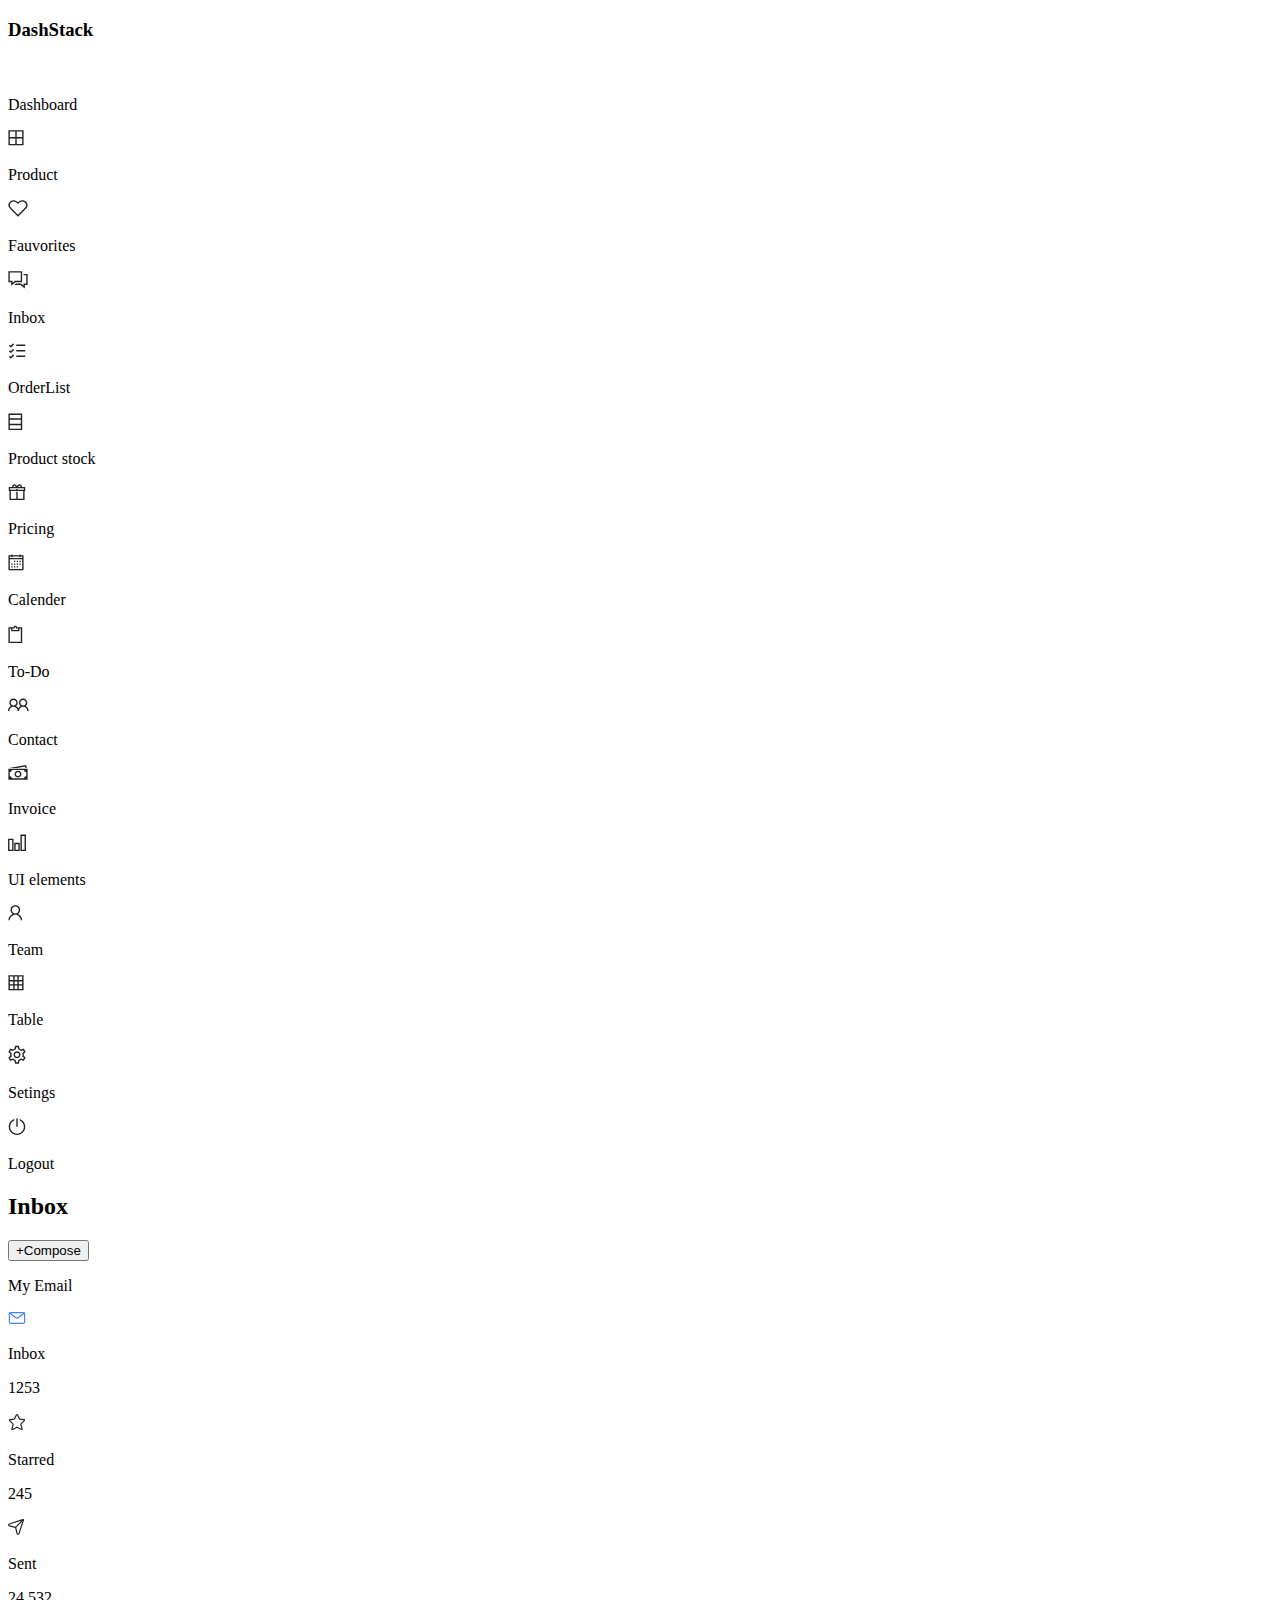
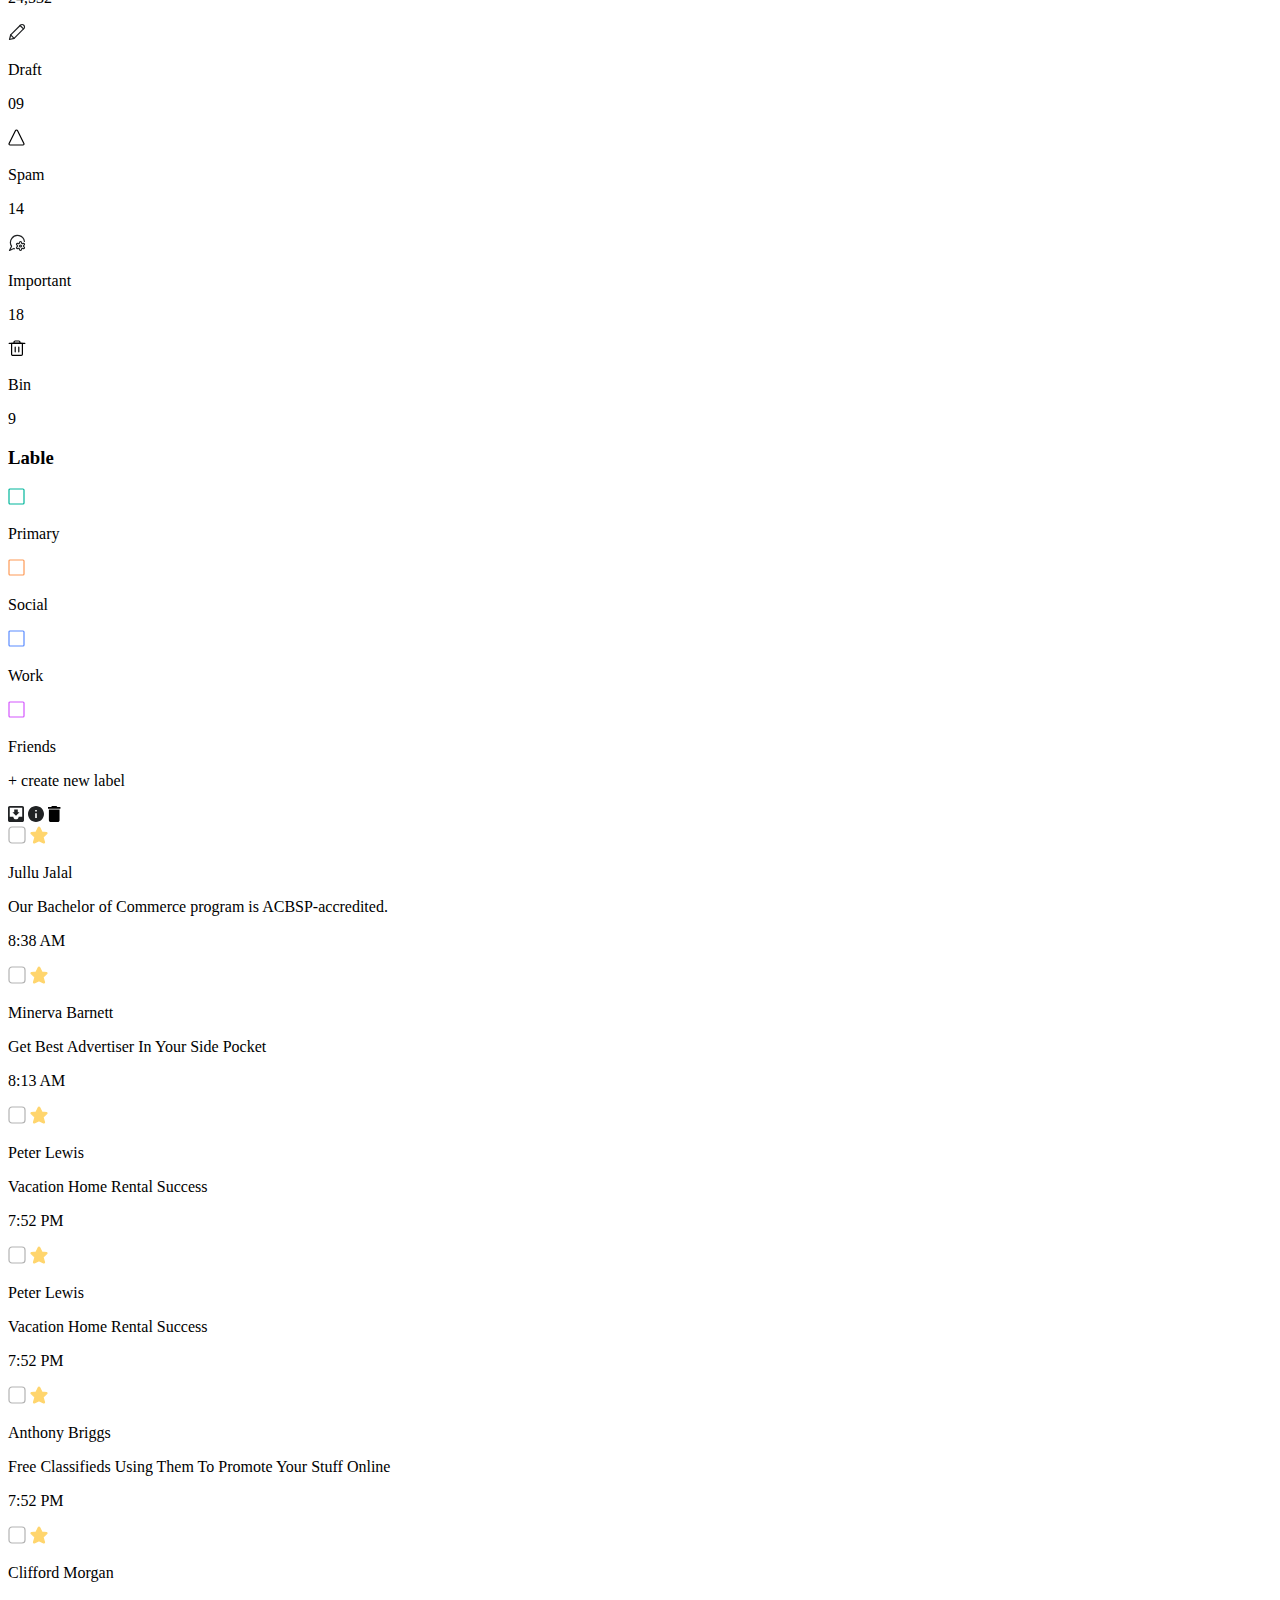
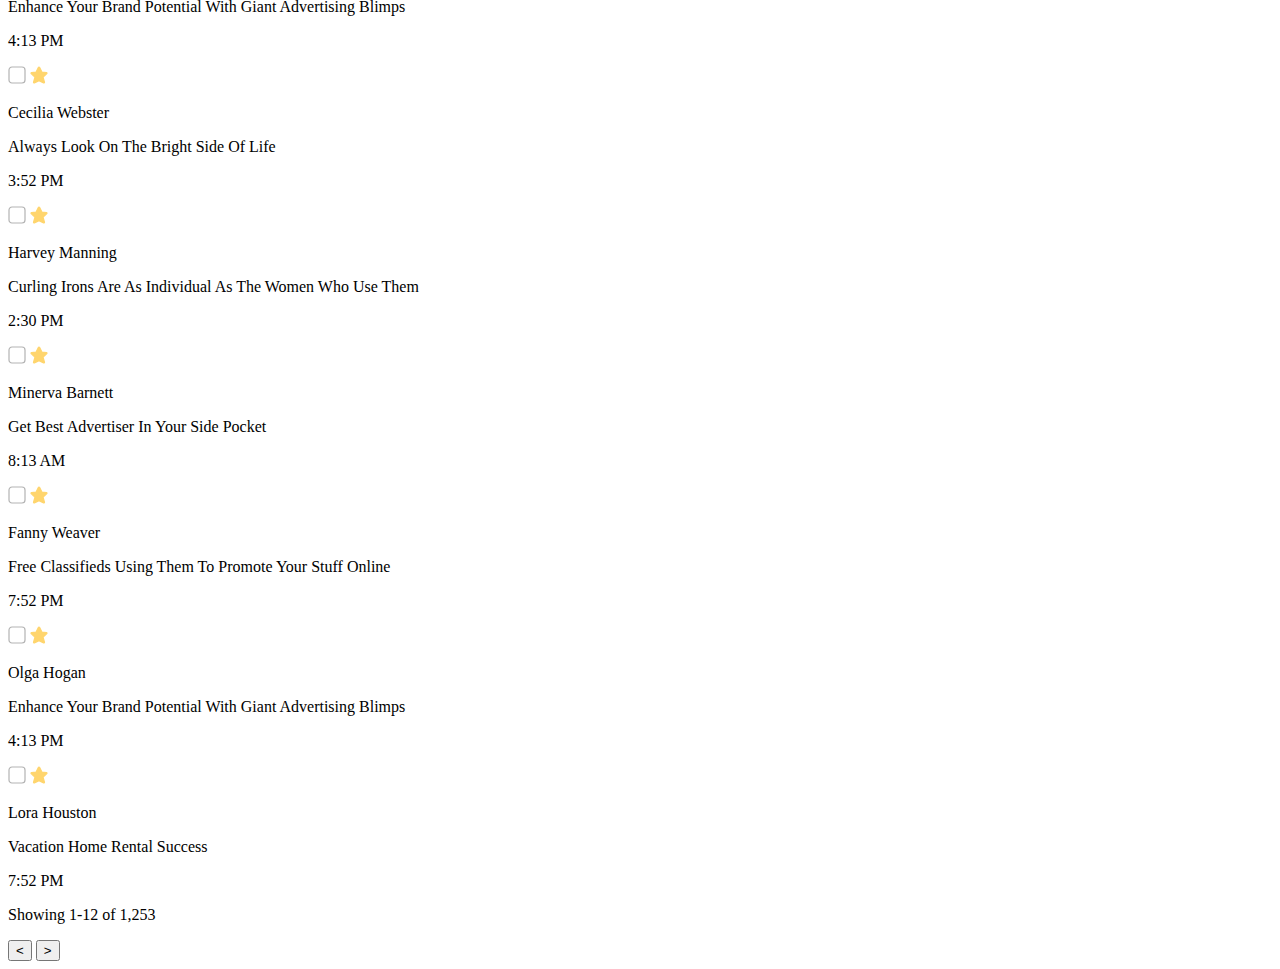
<file: index6.html>
<!DOCTYPE html>
<html lang="es">
<head>
    <meta charset="UTF-8">
    <meta name="viewport" content="width=device-width, initial-scale=1.0">
    <title>Byway</title>
    <link rel="stylesheet" href="style.css">
</head>
<body>
    <header>
        <div>
            <h3>DashStack</h3>
        </div>
    </header>
    <main>
        <div>
            <div>
                <img src="dashboard.svg" alt="">
                <p>Dashboard</p>
            </div>
            <div>
                <img src="product.svg" alt="">
                <p>Product</p>
            </div>
            <div>
                <img src="favorites.svg" alt="">
                <p>Fauvorites</p>
            </div>
            <div>
                <img src="inbox.svg" alt="">
                <p>Inbox</p>
            </div>
            <div>
                <img src="orderList.svg" alt="">
                <p>OrderList</p>
            </div>
            <div>
                <img src="productStock.svg" alt="">
                <p>Product stock</p>
            </div>
            <div>
                <img src="pricing.svg" alt="">
                <p>Pricing</p>
            </div>
            <div>
                <img src="calender.svg" alt="">
                <p>Calender</p>
            </div>
            <div>
                <img src="to_do.svg" alt="">
                <p>To-Do</p>
            </div>
            <div>
                <img src="contact.svg" alt="">
                <p>Contact</p>
            </div>
            <div>
                <img src="inVoice.svg" alt="">
                <p>Invoice</p>
            </div>
            <div>
                <img src="ui_elements.svg" alt="">
                <p>UI elements</p>
            </div>
            <div>
                <img src="team.svg" alt="">
                <p>Team</p>
            </div>
            <div>
                <img src="table.svg" alt="">
                <p>Table</p>
            </div>
            <div>
                <img src="setings.svg" alt="">
                <p>Setings</p>
            </div>
            <div>
                <img src="log_out.svg" alt="">
                <p>Logout</p>
            </div>
        </div>
        <h2>Inbox</h2>
        <div>
            <button>+Compose</button>
            <p>My Email</p>
            <img src="email-action-unread.svg" alt="">
            <p>Inbox</p>
            <p>1253</p>
            <img src="rating-star.svg" alt="">
            <p>Starred</p>
            <p>245</p>
            <img src="send-email-1.svg" alt="">
            <p>Sent</p>
            <p>24,532</p>
            <img src="pencil.svg" alt="">
            <p>Draft</p>
            <p>09</p>
            <img src="Path.svg" alt="">
            <p>Spam</p>
            <p>14</p>
            <img src="messages-bubble-settings.svg" alt="">
            <p>Important</p>
            <p>18</p>
            <img src="bin.svg" alt="">
            <p>Bin</p>
            <p>9</p>
            <h3>Lable</h3>
            <img src="primary.svg" alt="">
            <p>Primary</p>
            <img src="social.svg" alt="">
            <p>Social</p>
            <img src="work.svg" alt="">
            <p>Work</p>
            <img src="friends.svg" alt="">
            <p>Friends</p>
            <p>+ create new label</p>
        </div>
        <div>
            <img src="archivo.svg" alt="">
            <img src="i.svg" alt="">
            <img src="papelera.svg" alt="">
        </div>
        <div>
            <img src="Check Box.svg" alt="">
            <img src="fav.svg" alt="">
            <p>Jullu Jalal</p>
            <p>Our Bachelor of Commerce program is ACBSP-accredited.</p>
            <p>8:38 AM</p>
        </div>
        <div>
            <img src="Check Box.svg" alt="">
            <img src="fav.svg" alt="">
            <p>Minerva Barnett</p>
            <p>Get Best Advertiser In Your Side Pocket</p>
            <p>8:13 AM</p>
        </div>
        <div>
            <img src="Check Box.svg" alt="">
            <img src="fav.svg" alt="">
            <p>Peter Lewis</p>
            <p>Vacation Home Rental Success</p>
            <p>7:52 PM</p>
        </div>
        <div>
            <img src="Check Box.svg" alt="">
            <img src="fav.svg" alt="">
            <p>Peter Lewis</p>
            <p>Vacation Home Rental Success</p>
            <p>7:52 PM</p>
        </div>
        <div>
            <img src="Check Box.svg" alt="">
            <img src="fav.svg" alt="">
            <p>Anthony Briggs</p>
            <p>Free Classifieds Using Them To Promote Your Stuff Online</p>
            <p>7:52 PM</p>
        </div>
        <div>
            <img src="Check Box.svg" alt="">
            <img src="fav.svg" alt="">
            <p>Clifford Morgan</p>
            <p>Enhance Your Brand Potential With Giant Advertising Blimps</p>
            <p>4:13 PM</p>
        </div>
        <div>
            <img src="Check Box.svg" alt="">
            <img src="fav.svg" alt="">
            <p>Cecilia Webster</p>
            <p>Always Look On The Bright Side Of Life</p>
            <p>3:52 PM</p>
        </div>
        <div>
            <img src="Check Box.svg" alt="">
            <img src="fav.svg" alt="">
            <p>Harvey Manning</p>
            <p>Curling Irons Are As Individual As The Women Who Use Them</p>
            <p>2:30 PM</p>
        </div>
        <div>
            <img src="Check Box.svg" alt="">
            <img src="fav.svg" alt="">
            <p>Minerva Barnett</p>
            <p>Get Best Advertiser In Your Side Pocket</p>
            <p>8:13 AM</p>
        </div>
        <div>
            <img src="Check Box.svg" alt="">
            <img src="fav.svg" alt="">
            <p>Fanny Weaver</p>
            <p>Free Classifieds Using Them To Promote Your Stuff Online</p>
            <p>7:52 PM</p>
        </div>
        <div>
            <img src="Check Box.svg" alt="">
            <img src="fav.svg" alt="">
            <p>Olga Hogan</p>
            <p>Enhance Your Brand Potential With Giant Advertising Blimps</p>
            <p>4:13 PM</p>
        </div>
        <div>
            <img src="Check Box.svg" alt="">
            <img src="fav.svg" alt="">
            <p>Lora Houston</p>
            <p>Vacation Home Rental Success</p>
            <p>7:52 PM</p>
        </div>
        <p>Showing 1-12 of 1,253</p>
        <button><</button>
        <button>></button>
    </main>
    <footer></footer>
</body>
</html>
</file>
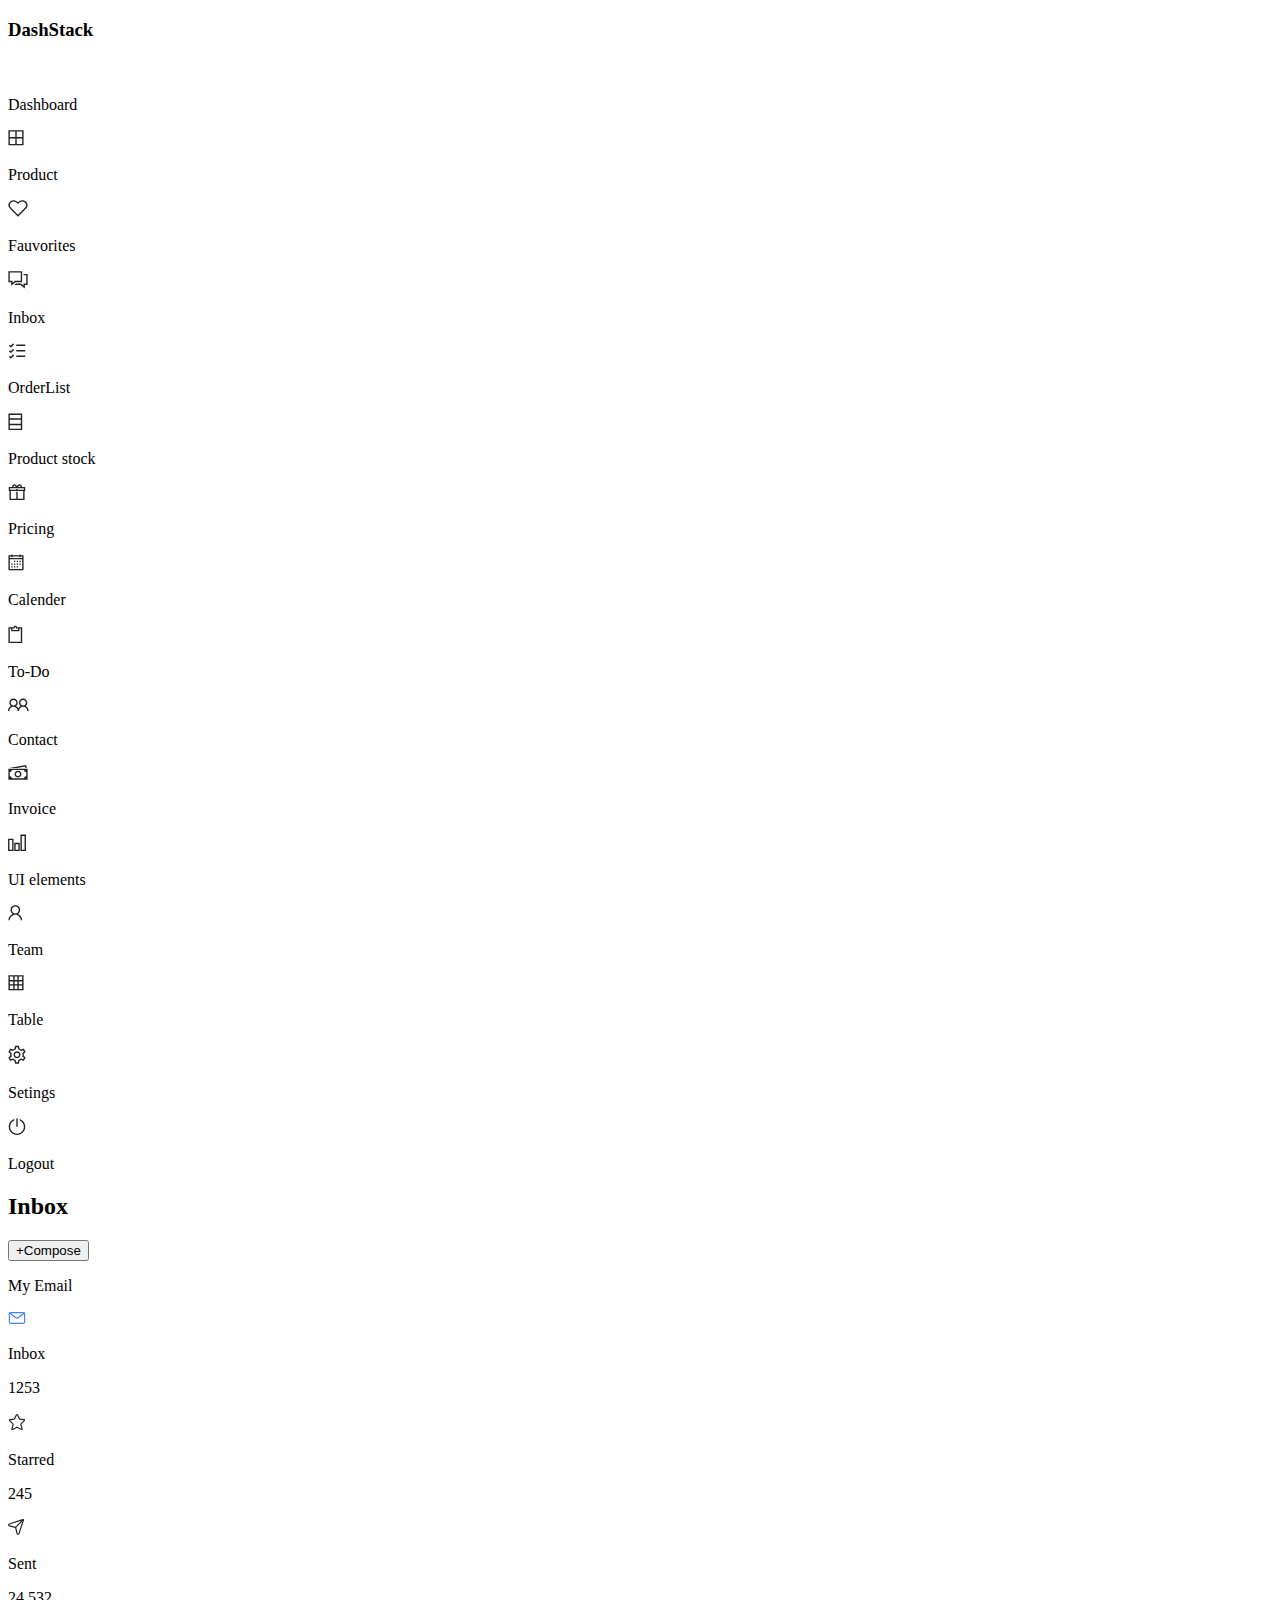
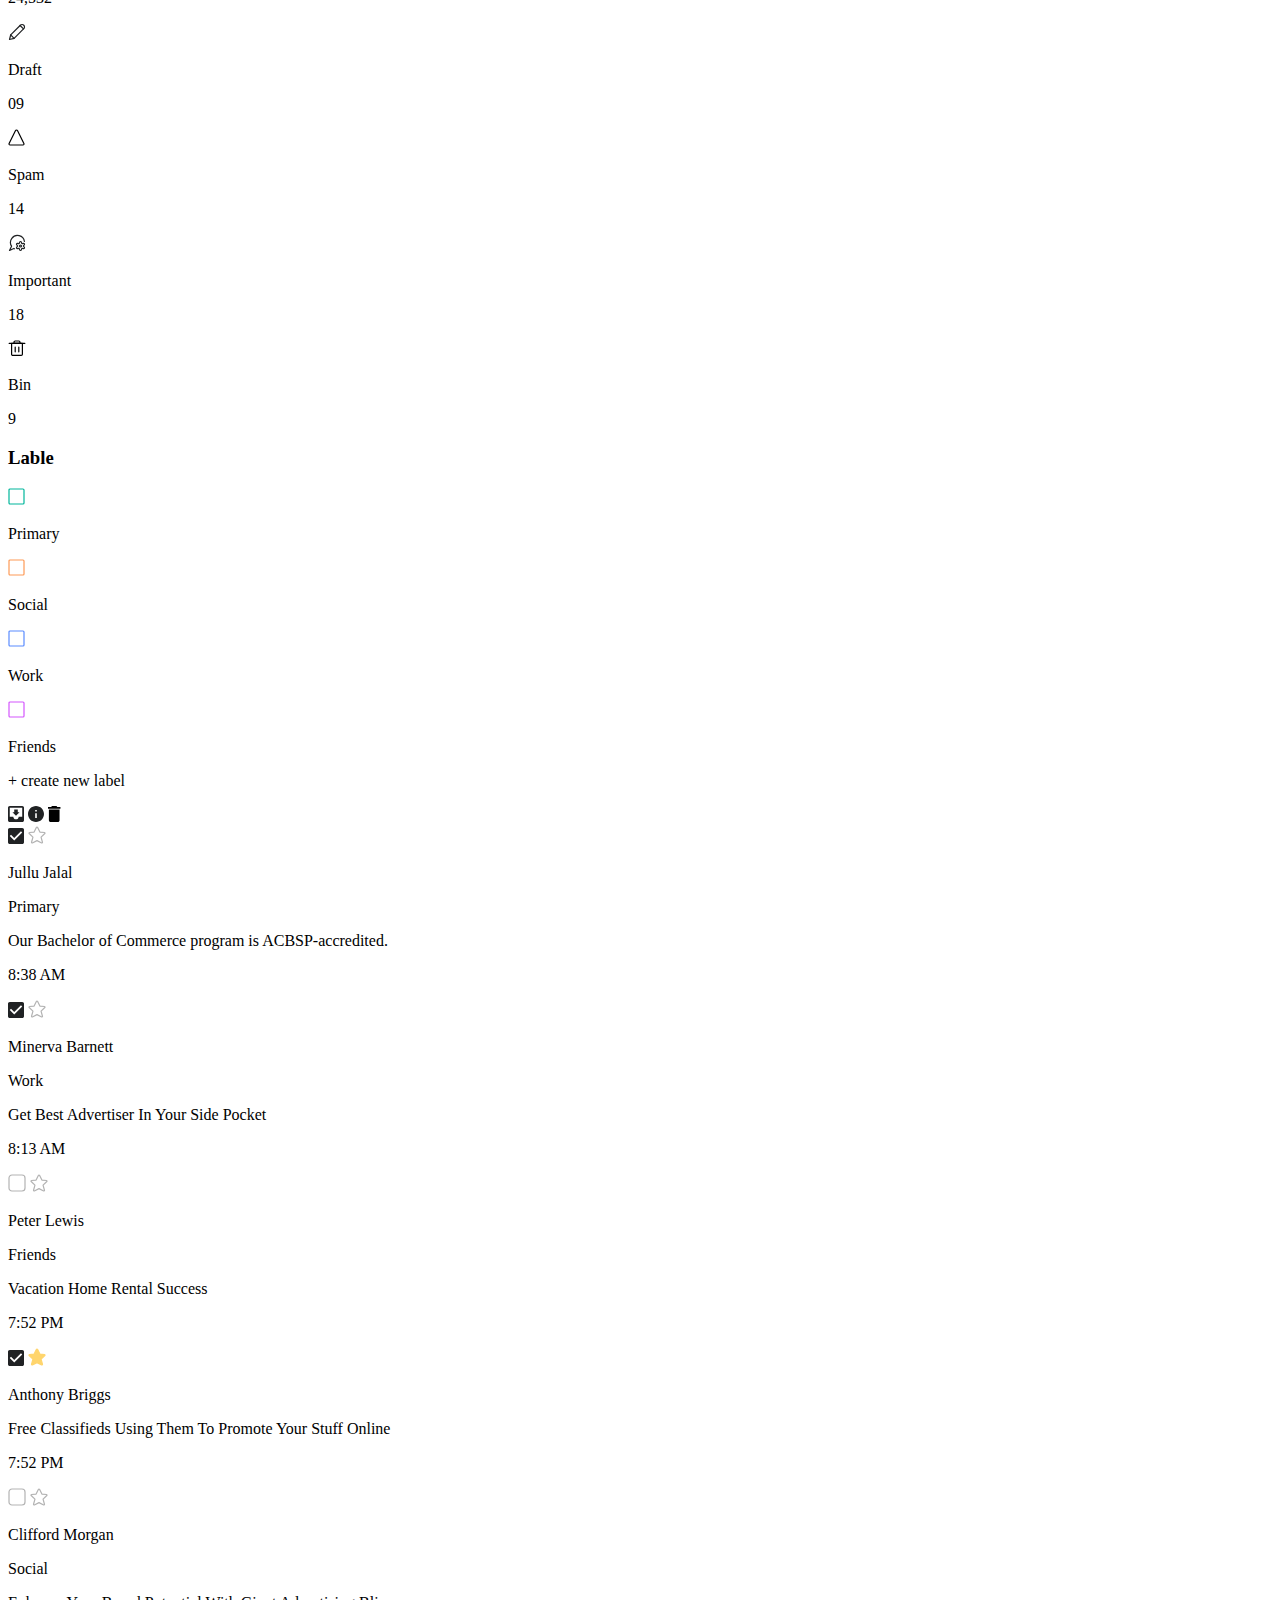
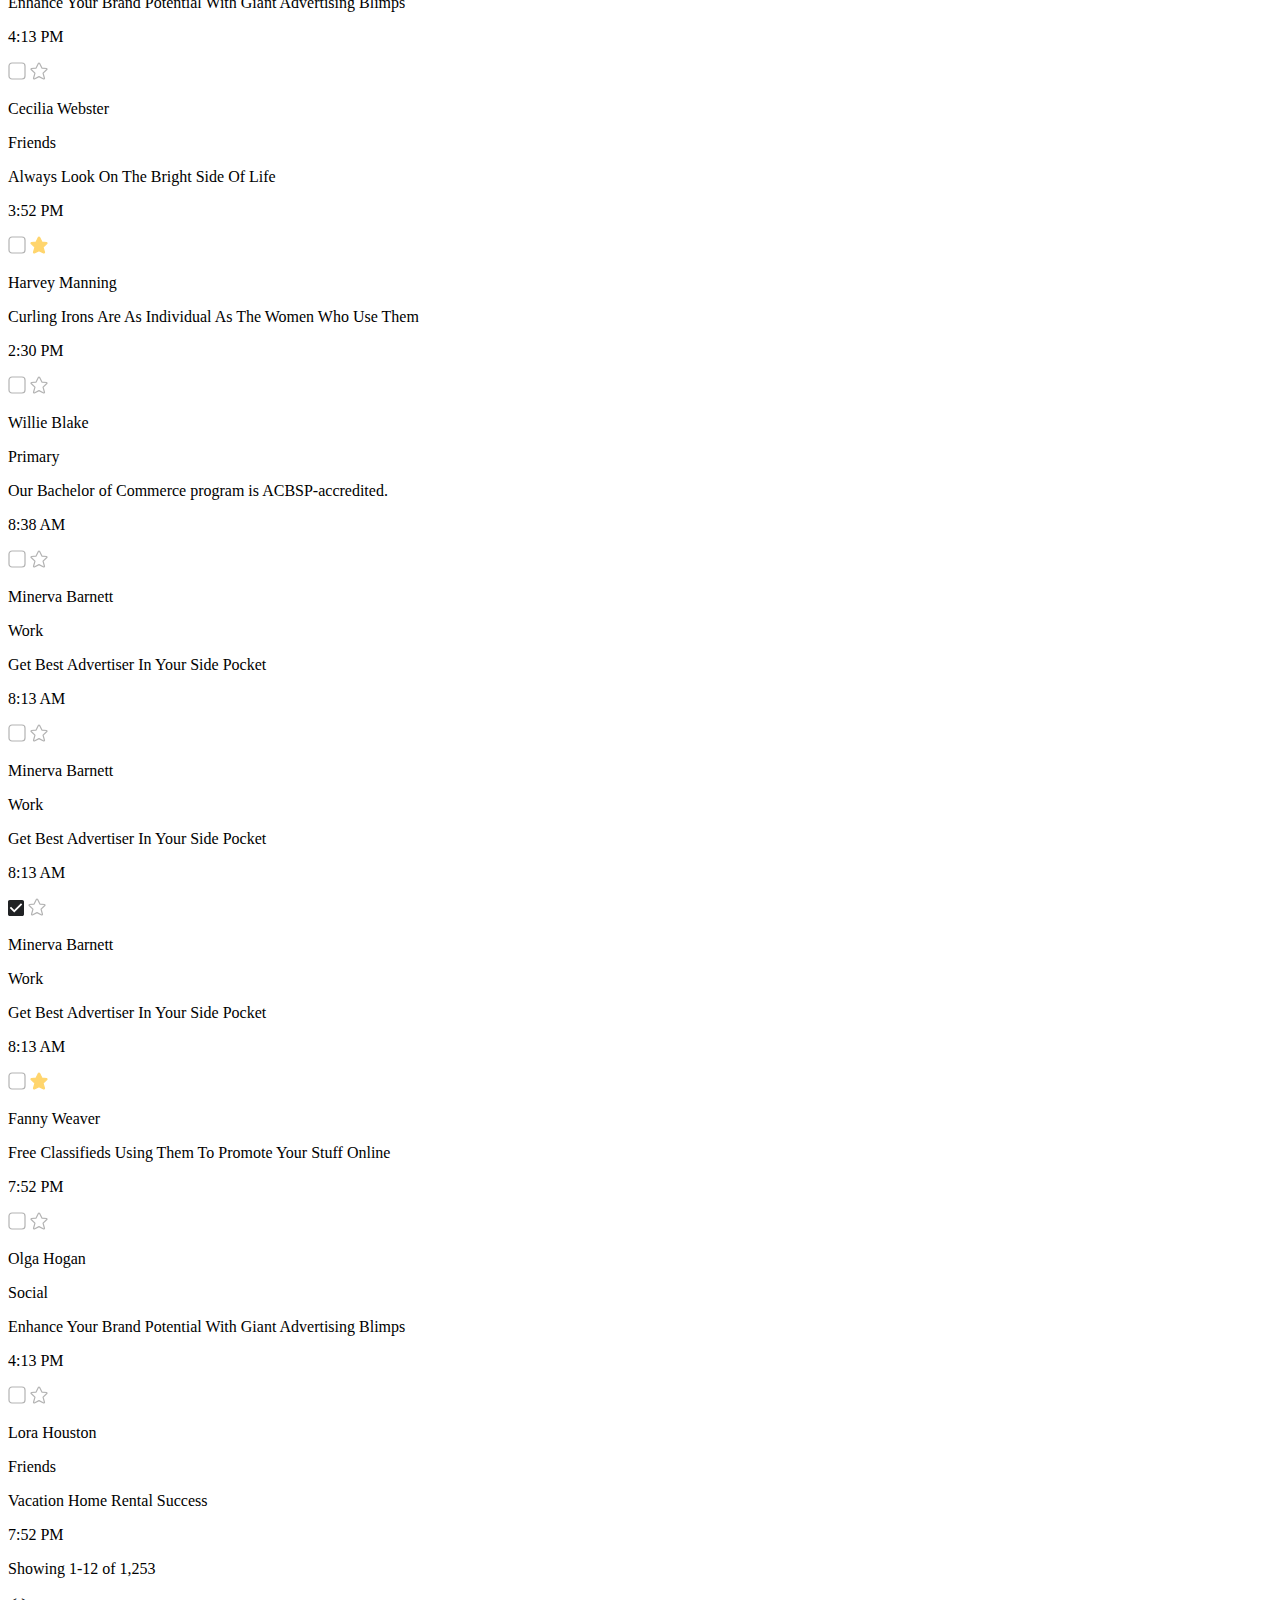
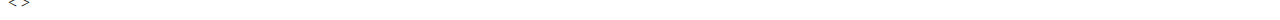
<file: index7.html>
<!DOCTYPE html>
<html lang="es">
<head>
    <meta charset="UTF-8">
    <meta name="viewport" content="width=device-width, initial-scale=1.0">
    <title>Byway</title>
    <link rel="stylesheet" href="style.css">
</head>
<body>
    <header>
        <div>
            <h3>DashStack</h3>
        </div>
    </header>
    <main>
        <div>
            <div>
                <img src="dashboard.svg" alt="">
                <p>Dashboard</p>
            </div>
            <div>
                <img src="product.svg" alt="">
                <p>Product</p>
            </div>
            <div>
                <img src="favorites.svg" alt="">
                <p>Fauvorites</p>
            </div>
            <div>
                <img src="inbox.svg" alt="">
                <p>Inbox</p>
            </div>
            <div>
                <img src="orderList.svg" alt="">
                <p>OrderList</p>
            </div>
            <div>
                <img src="productStock.svg" alt="">
                <p>Product stock</p>
            </div>
            <div>
                <img src="pricing.svg" alt="">
                <p>Pricing</p>
            </div>
            <div>
                <img src="calender.svg" alt="">
                <p>Calender</p>
            </div>
            <div>
                <img src="to_do.svg" alt="">
                <p>To-Do</p>
            </div>
            <div>
                <img src="contact.svg" alt="">
                <p>Contact</p>
            </div>
            <div>
                <img src="inVoice.svg" alt="">
                <p>Invoice</p>
            </div>
            <div>
                <img src="ui_elements.svg" alt="">
                <p>UI elements</p>
            </div>
            <div>
                <img src="team.svg" alt="">
                <p>Team</p>
            </div>
            <div>
                <img src="table.svg" alt="">
                <p>Table</p>
            </div>
            <div>
                <img src="setings.svg" alt="">
                <p>Setings</p>
            </div>
            <div>
                <img src="log_out.svg" alt="">
                <p>Logout</p>
            </div>
        </div>
        <h2>Inbox</h2>
        <div>
            <button>+Compose</button>
            <p>My Email</p>
            <img src="email-action-unread.svg" alt="">
            <p>Inbox</p>
            <p>1253</p>
            <img src="rating-star.svg" alt="">
            <p>Starred</p>
            <p>245</p>
            <img src="send-email-1.svg" alt="">
            <p>Sent</p>
            <p>24,532</p>
            <img src="pencil.svg" alt="">
            <p>Draft</p>
            <p>09</p>
            <img src="Path.svg" alt="">
            <p>Spam</p>
            <p>14</p>
            <img src="messages-bubble-settings.svg" alt="">
            <p>Important</p>
            <p>18</p>
            <img src="bin.svg" alt="">
            <p>Bin</p>
            <p>9</p>
            <h3>Lable</h3>
            <img src="primary.svg" alt="">
            <p>Primary</p>
            <img src="social.svg" alt="">
            <p>Social</p>
            <img src="work.svg" alt="">
            <p>Work</p>
            <img src="friends.svg" alt="">
            <p>Friends</p>
            <p>+ create new label</p>
        </div>
        <div>
            <img src="archivo.svg" alt="">
            <img src="i.svg" alt="">
            <img src="papelera.svg" alt="">
            
            <div>
                <img src="checkbox_full.svg" alt="">
                <img src="fav_vacio.svg" alt="">
                <p>Jullu Jalal</p>
                <p>Primary</p>
                <p>Our Bachelor of Commerce program is ACBSP-accredited.</p>
                <p>8:38 AM</p>
            </div>
            <div>
                <img src="checkbox_full.svg" alt="">
                <img src="fav_vacio.svg" alt="">
                <p>Minerva Barnett</p>
                <p>Work</p>
                <p>Get Best Advertiser In Your Side Pocket</p>
                <p>8:13 AM</p>
            </div>
            <div>
                <img src="Check Box.svg" alt="">
                <img src="fav_vacio.svg" alt="">
                <p>Peter Lewis</p>
                <p>Friends</p>
                <p>Vacation Home Rental Success</p>
                <p>7:52 PM</p>
            </div>
            <div>
                <img src="checkbox_full.svg" alt="">
                <img src="fav.svg" alt="">
                <p>Anthony Briggs</p>
                <p>Free Classifieds Using Them To Promote Your Stuff Online</p>
                <p>7:52 PM</p>
            </div>
            <div>
                <img src="Check Box.svg" alt="">
                <img src="fav_vacio.svg" alt="">
                <p>Clifford Morgan</p>
                <p>Social</p>
                <p>Enhance Your Brand Potential With Giant Advertising Blimps</p>
                <p>4:13 PM</p>
            </div>
            <div>
                <img src="Check Box.svg" alt="">
                <img src="fav_vacio.svg" alt="">
                <p>Cecilia Webster</p>
                <p>Friends</p>
                <p>Always Look On The Bright Side Of Life</p>
                <p>3:52 PM</p>
            </div>
            <div>
                <img src="Check Box.svg" alt="">
                <img src="fav.svg" alt="">
                <p>Harvey Manning</p>
                <p>Curling Irons Are As Individual As The Women Who Use Them</p>
                <p>2:30 PM</p>
            </div>
            <div>
                <img src="Check Box.svg" alt="">
                <img src="fav_vacio.svg" alt="">
                <p>Willie Blake</p>
                <p>Primary</p>
                <p>Our Bachelor of Commerce program is ACBSP-accredited.</p>
                <p>8:38 AM</p>
            </div>
            <div>
                <img src="Check Box.svg" alt="">
                <img src="fav_vacio.svg" alt="">
                <p>Minerva Barnett</p>
                <p>Work</p>
                <p>Get Best Advertiser In Your Side Pocket</p>
                <p>8:13 AM</p>
            </div>
            <div>
                <img src="Check Box.svg" alt="">
                <img src="fav_vacio.svg" alt="">
                <p>Minerva Barnett</p>
                <p>Work</p>
                <p>Get Best Advertiser In Your Side Pocket</p>
                <p>8:13 AM</p>
            </div>
            <div>
                <img src="checkbox_full.svg" alt="">
                <img src="fav_vacio.svg" alt="">
                <p>Minerva Barnett</p>
                <p>Work</p>
                <p>Get Best Advertiser In Your Side Pocket</p>
                <p>8:13 AM</p>
            </div>
            <div>
                <img src="Check Box.svg" alt="">
                <img src="fav.svg" alt="">
                <p>Fanny Weaver</p>
                <p>Free Classifieds Using Them To Promote Your Stuff Online</p>
                <p>7:52 PM</p>
            </div>
            <div>
                <img src="Check Box.svg" alt="">
                <img src="fav_vacio.svg" alt="">
                <p>Olga Hogan</p>
                <p>Social</p>
                <p>Enhance Your Brand Potential With Giant Advertising Blimps</p>
                <p>4:13 PM</p>
            </div>
            <div>
                <img src="Check Box.svg" alt="">
                <img src="fav_vacio.svg" alt="">
                <p>Lora Houston</p>
                <p>Friends</p>
                <p>Vacation Home Rental Success</p>
                <p>7:52 PM</p>
            </div>
            <p>Showing 1-12 of 1,253</p>
            <buton><</buton>
            <buton>></buton>
        </div>
    </main>
    <footer></footer>
</body>
</html>
</file>
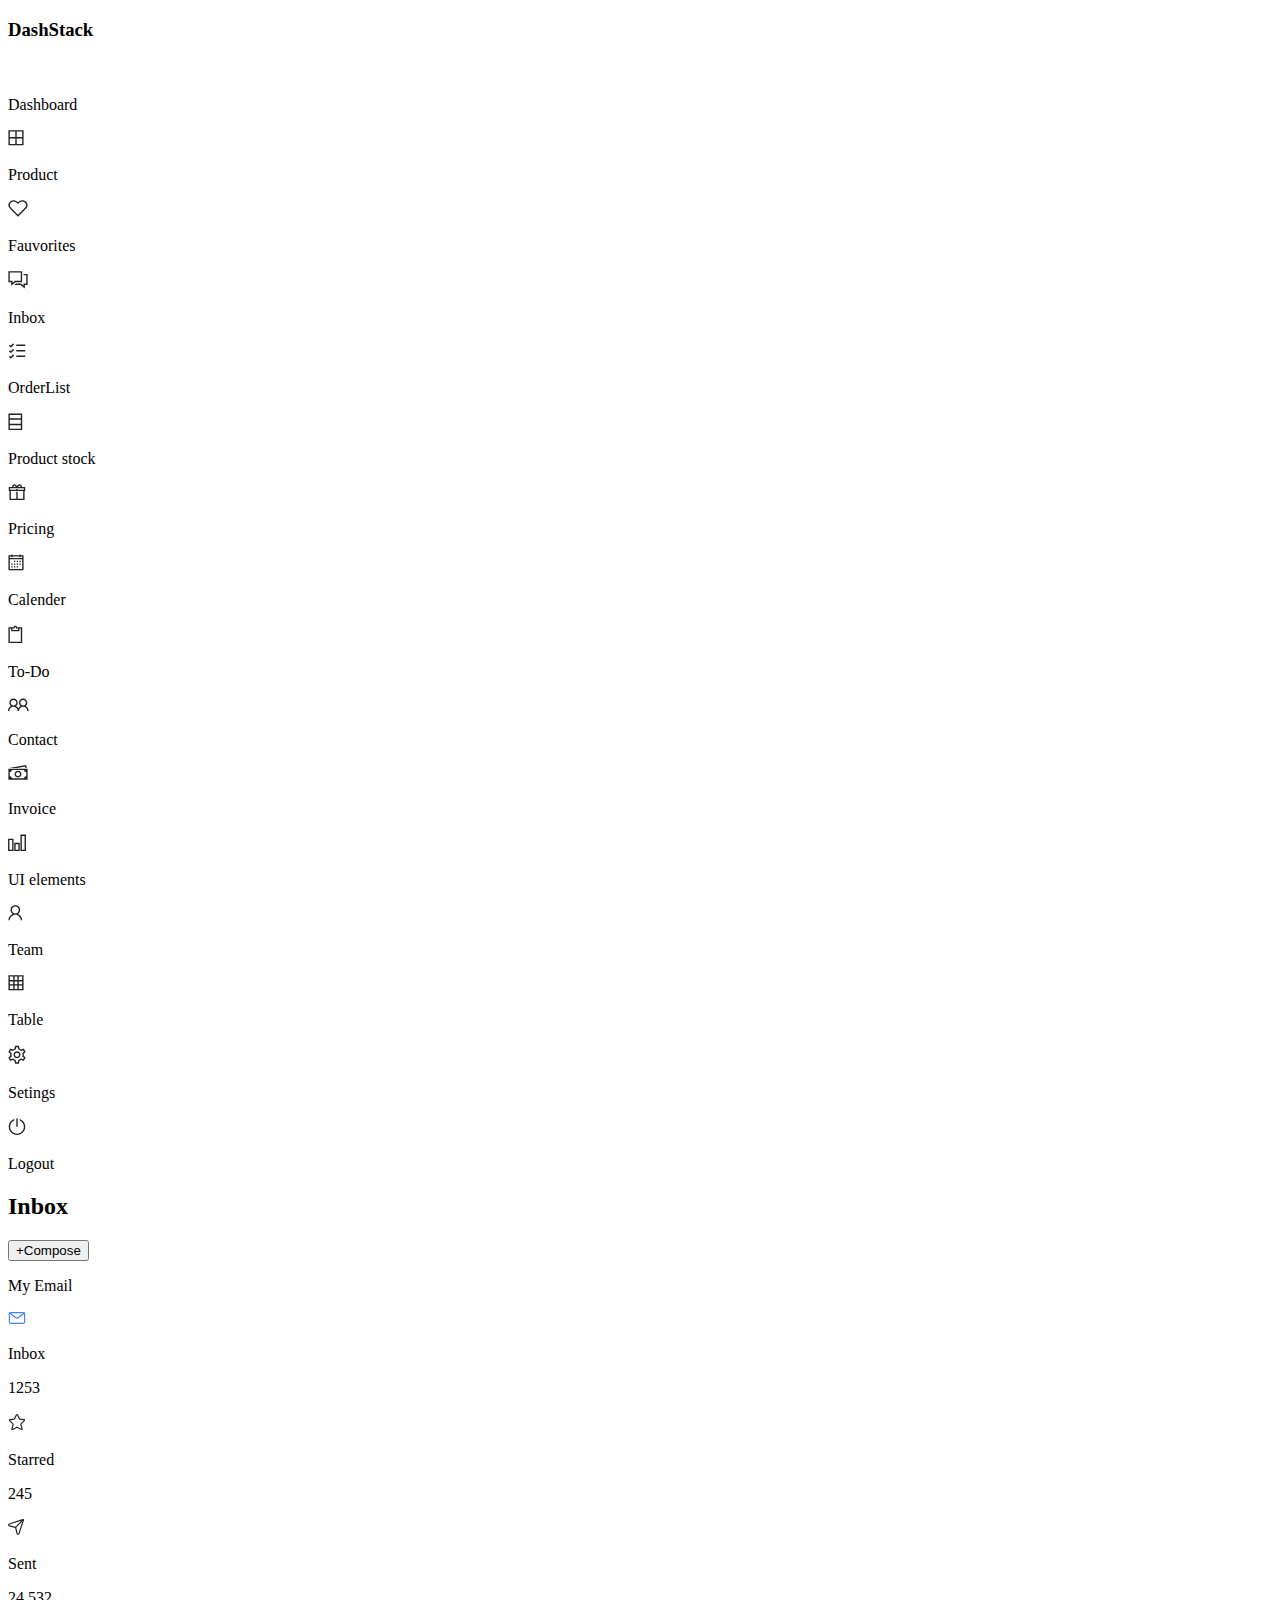
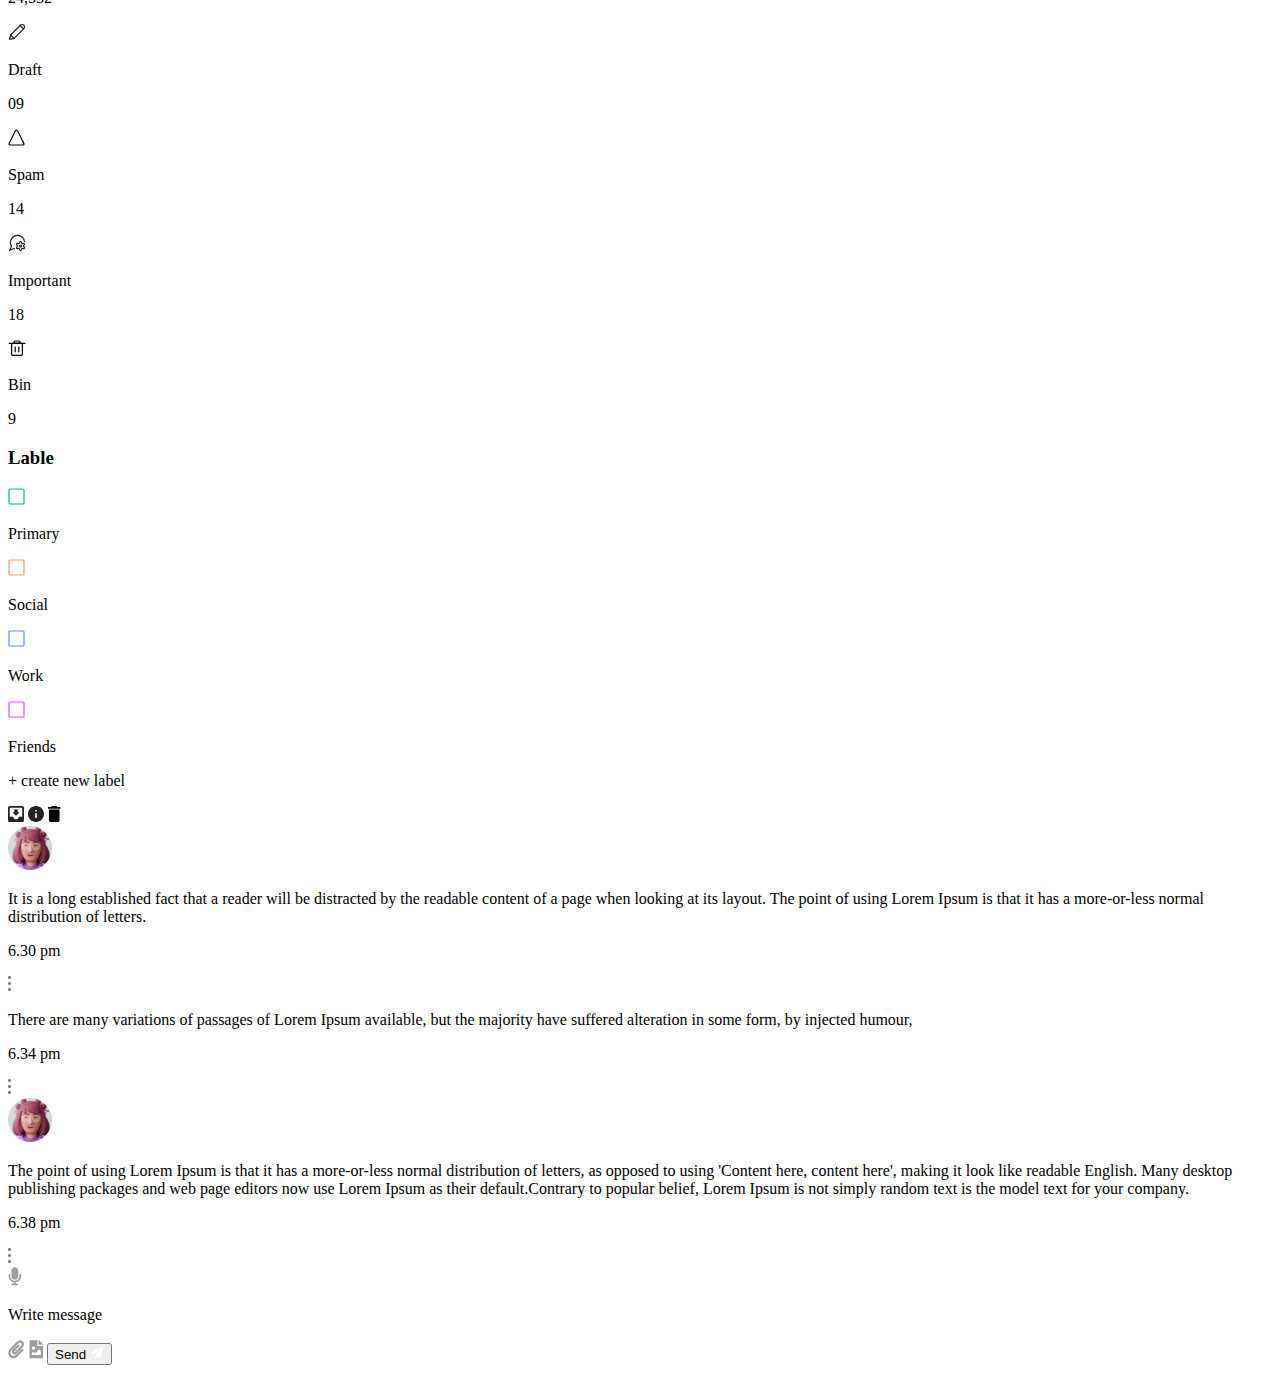
<file: index8.html>
<!DOCTYPE html>
<html lang="es">
<head>
    <meta charset="UTF-8">
    <meta name="viewport" content="width=device-width, initial-scale=1.0">
    <title>Byway</title>
    <link rel="stylesheet" href="style.css">
</head>
<body>
    <header>
        <div>
            <h3>DashStack</h3>
        </div>
    </header>
    <main>
        <div>
            <div>
                <img src="dashboard.svg" alt="">
                <p>Dashboard</p>
            </div>
            <div>
                <img src="product.svg" alt="">
                <p>Product</p>
            </div>
            <div>
                <img src="favorites.svg" alt="">
                <p>Fauvorites</p>
            </div>
            <div>
                <img src="inbox.svg" alt="">
                <p>Inbox</p>
            </div>
            <div>
                <img src="orderList.svg" alt="">
                <p>OrderList</p>
            </div>
            <div>
                <img src="productStock.svg" alt="">
                <p>Product stock</p>
            </div>
            <div>
                <img src="pricing.svg" alt="">
                <p>Pricing</p>
            </div>
            <div>
                <img src="calender.svg" alt="">
                <p>Calender</p>
            </div>
            <div>
                <img src="to_do.svg" alt="">
                <p>To-Do</p>
            </div>
            <div>
                <img src="contact.svg" alt="">
                <p>Contact</p>
            </div>
            <div>
                <img src="inVoice.svg" alt="">
                <p>Invoice</p>
            </div>
            <div>
                <img src="ui_elements.svg" alt="">
                <p>UI elements</p>
            </div>
            <div>
                <img src="team.svg" alt="">
                <p>Team</p>
            </div>
            <div>
                <img src="table.svg" alt="">
                <p>Table</p>
            </div>
            <div>
                <img src="setings.svg" alt="">
                <p>Setings</p>
            </div>
            <div>
                <img src="log_out.svg" alt="">
                <p>Logout</p>
            </div>
        </div>
        <h2>Inbox</h2>
        <div>
            <button>+Compose</button>
            <p>My Email</p>
            <img src="email-action-unread.svg" alt="">
            <p>Inbox</p>
            <p>1253</p>
            <img src="rating-star.svg" alt="">
            <p>Starred</p>
            <p>245</p>
            <img src="send-email-1.svg" alt="">
            <p>Sent</p>
            <p>24,532</p>
            <img src="pencil.svg" alt="">
            <p>Draft</p>
            <p>09</p>
            <img src="Path.svg" alt="">
            <p>Spam</p>
            <p>14</p>
            <img src="messages-bubble-settings.svg" alt="">
            <p>Important</p>
            <p>18</p>
            <img src="bin.svg" alt="">
            <p>Bin</p>
            <p>9</p>
            <h3>Lable</h3>
            <img src="primary.svg" alt="">
            <p>Primary</p>
            <img src="social.svg" alt="">
            <p>Social</p>
            <img src="work.svg" alt="">
            <p>Work</p>
            <img src="friends.svg" alt="">
            <p>Friends</p>
            <p>+ create new label</p>
        </div>
        <div>
            <img src="archivo.svg" alt="">
            <img src="i.svg" alt="">
            <img src="papelera.svg" alt="">
        </div>
        <div>
            <img src="perfil.svg" alt="">
            <p>It is a long established fact that a reader will be distracted by the readable content of a page when looking at its layout. The point of using Lorem Ipsum is that it has a more-or-less normal distribution of letters.</p>
            <p>6.30 pm</p>
            <img src="More.svg" alt="">
            
        </div>
        <div>
            <p>There are many variations of passages of Lorem Ipsum available, but the majority have suffered alteration in some form, by injected humour,</p>
            <p>6.34 pm</p>
            <img src="More.svg" alt="">
        </div>
        <div>
            <img src="perfil.svg" alt="">
            <p>The point of using Lorem Ipsum is that it has a more-or-less normal distribution of letters, as opposed to using 'Content here, content here', making it look like readable English. Many desktop publishing packages and web page editors now use Lorem Ipsum as their default.Contrary to popular belief, Lorem Ipsum is not simply random text is the model text for your company.</p>
            <p>6.38 pm</p>
            <img src="More.svg" alt="">
        </div>
    </main>
    <footer>
        <div>
            <img src="mic.svg" alt="">
            <p>Write message</p>
            <img src="clip.svg" alt="">
            <img src="img.svg" alt="">
            <button>Send <img src="env.svg" alt=""></button>
        </div>
    </footer>
</body>
</html>
</file>
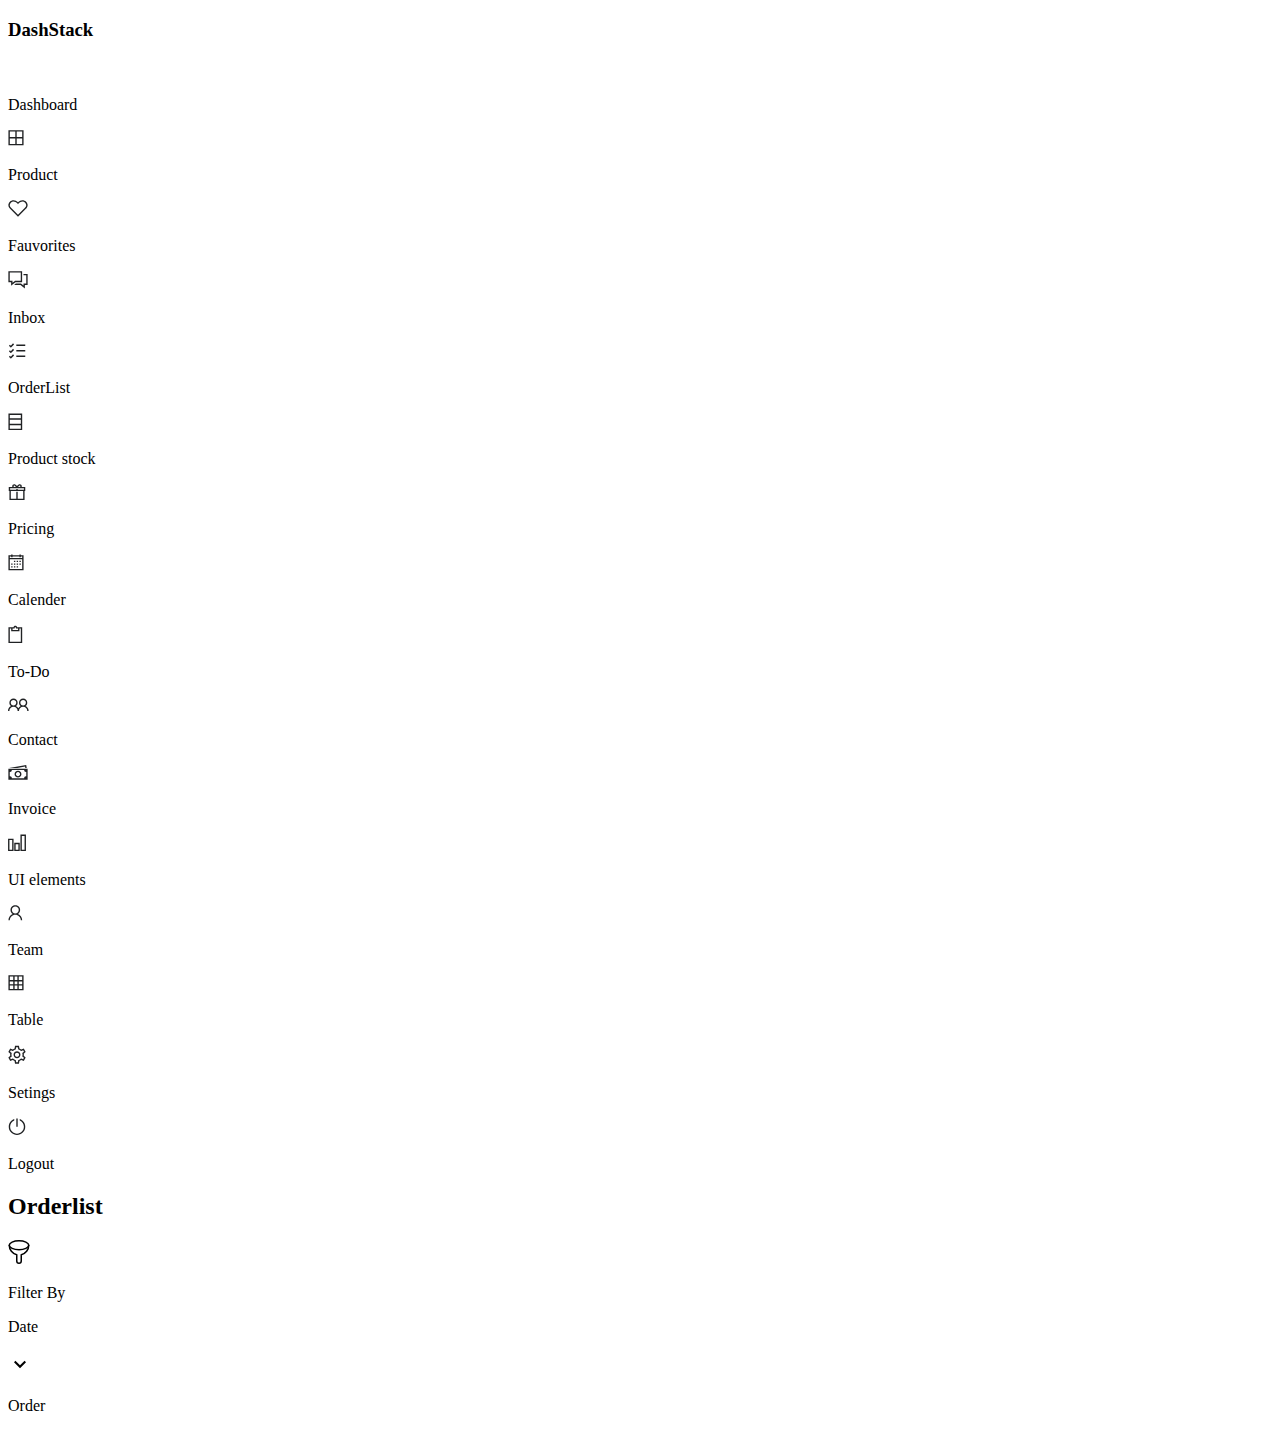
<file: index9.html>
<!DOCTYPE html>
<html lang="es">
<head>
    <meta charset="UTF-8">
    <meta name="viewport" content="width=device-width, initial-scale=1.0">
    <title>Byway</title>
    <link rel="stylesheet" href="style.css">
</head>
<body>
    <header>
        <div>
            <h3>DashStack</h3>
        </div>
    </header>
    <main>
        <div>
            <div>
                <img src="dashboard.svg" alt="">
                <p>Dashboard</p>
            </div>
            <div>
                <img src="product.svg" alt="">
                <p>Product</p>
            </div>
            <div>
                <img src="favorites.svg" alt="">
                <p>Fauvorites</p>
            </div>
            <div>
                <img src="inbox.svg" alt="">
                <p>Inbox</p>
            </div>
            <div>
                <img src="orderList.svg" alt="">
                <p>OrderList</p>
            </div>
            <div>
                <img src="productStock.svg" alt="">
                <p>Product stock</p>
            </div>
            <div>
                <img src="pricing.svg" alt="">
                <p>Pricing</p>
            </div>
            <div>
                <img src="calender.svg" alt="">
                <p>Calender</p>
            </div>
            <div>
                <img src="to_do.svg" alt="">
                <p>To-Do</p>
            </div>
            <div>
                <img src="contact.svg" alt="">
                <p>Contact</p>
            </div>
            <div>
                <img src="inVoice.svg" alt="">
                <p>Invoice</p>
            </div>
            <div>
                <img src="ui_elements.svg" alt="">
                <p>UI elements</p>
            </div>
            <div>
                <img src="team.svg" alt="">
                <p>Team</p>
            </div>
            <div>
                <img src="table.svg" alt="">
                <p>Table</p>
            </div>
            <div>
                <img src="setings.svg" alt="">
                <p>Setings</p>
            </div>
            <div>
                <img src="log_out.svg" alt="">
                <p>Logout</p>
            </div>
        </div>
        <h2>Orderlist</h2>
        <div>
            <img src="filter.svg" alt="">
            <p>Filter By</p>
            <div>
                <p>Date</p>
                <img src="arrow_down.svg" alt="">
            </div>
            <div>
                <p>Order</p>
            </div>
        </div>
    </main>
    <footer></footer>
</body>
</html>
</file>
<file: style.css>
.dashboard{
    background-color: #4880FF;
    color: #FFFFFF;
}
.flex{
    display: flex;
}
.colorGris{
    color: #646464;
}
.colorVerde{
    color: #00B69B;
}
.ColorRojo{
    color: #F93C65;
}
#ent{
    border: 1px ;
    background-color: #00B69B;
    color: #FFFFFF;
    border-radius: 360px;
}
.strong{
    font-weight: bold;
}
</file>
